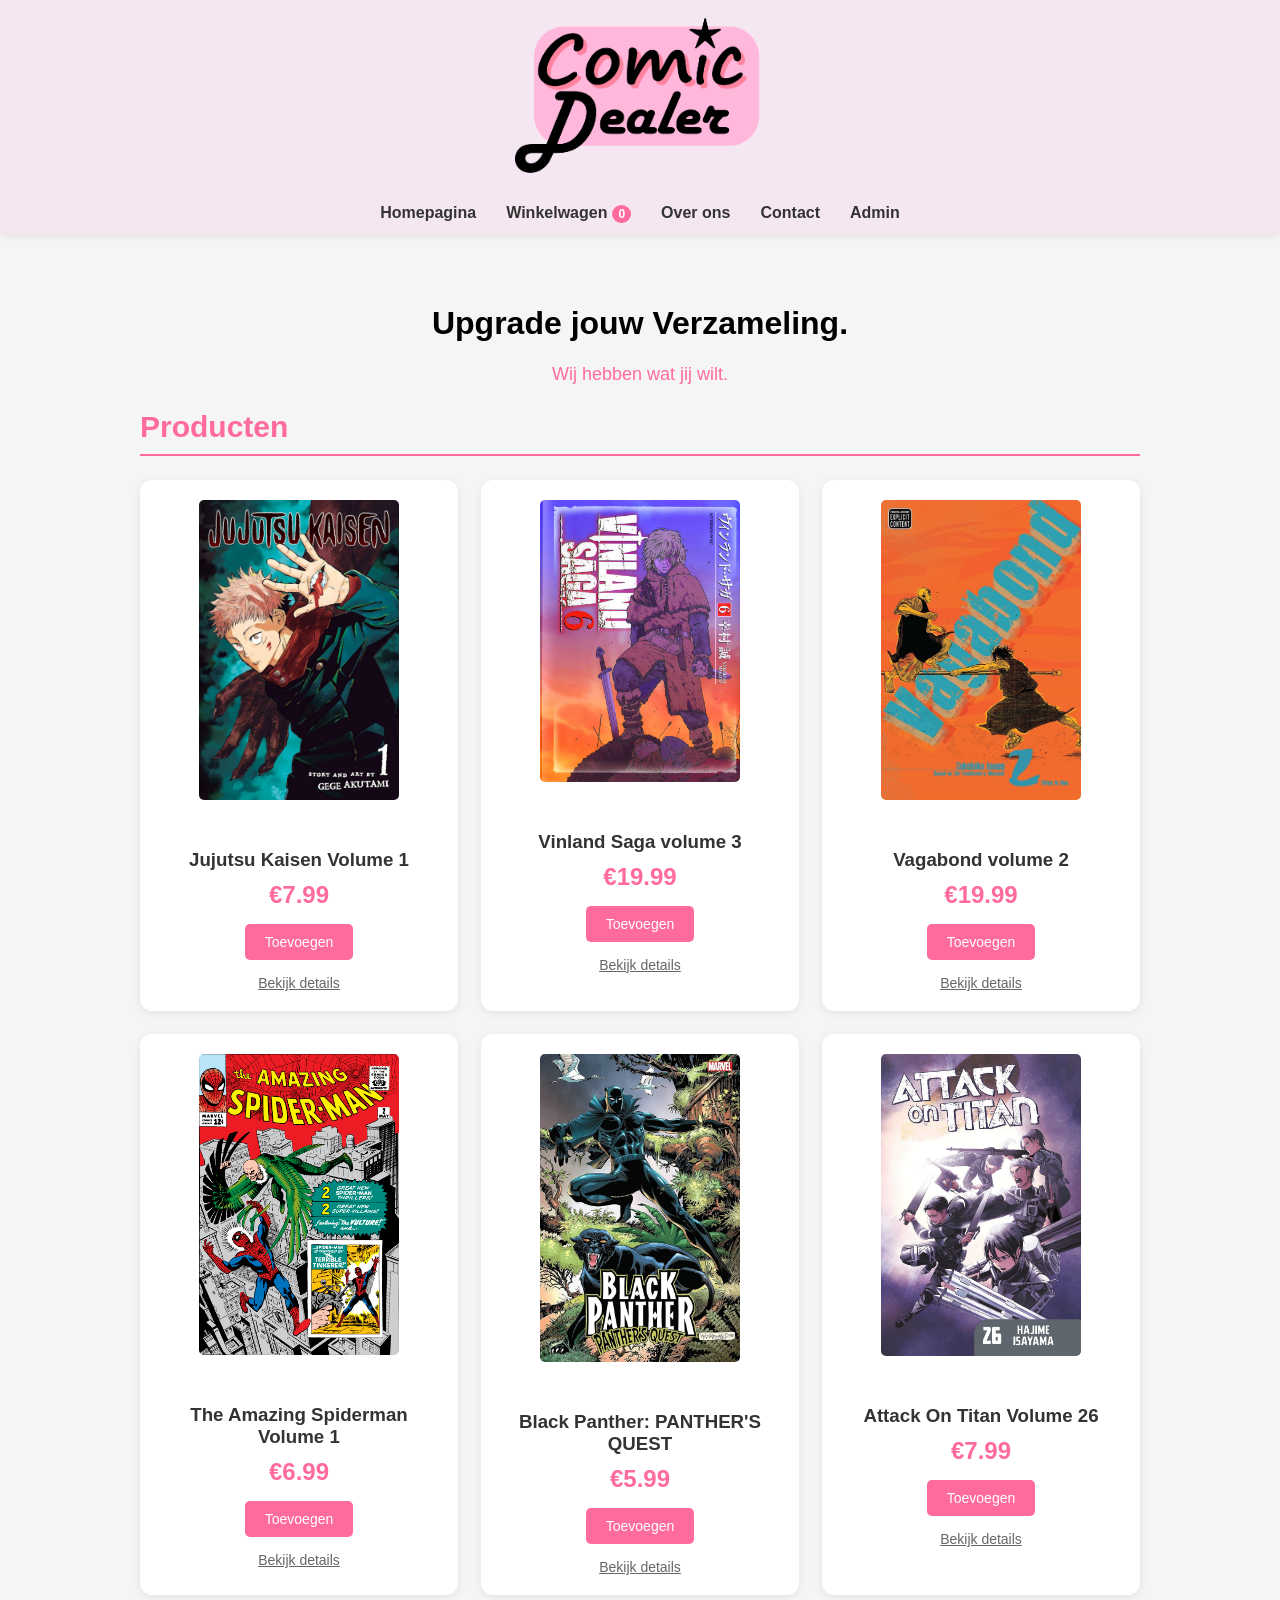
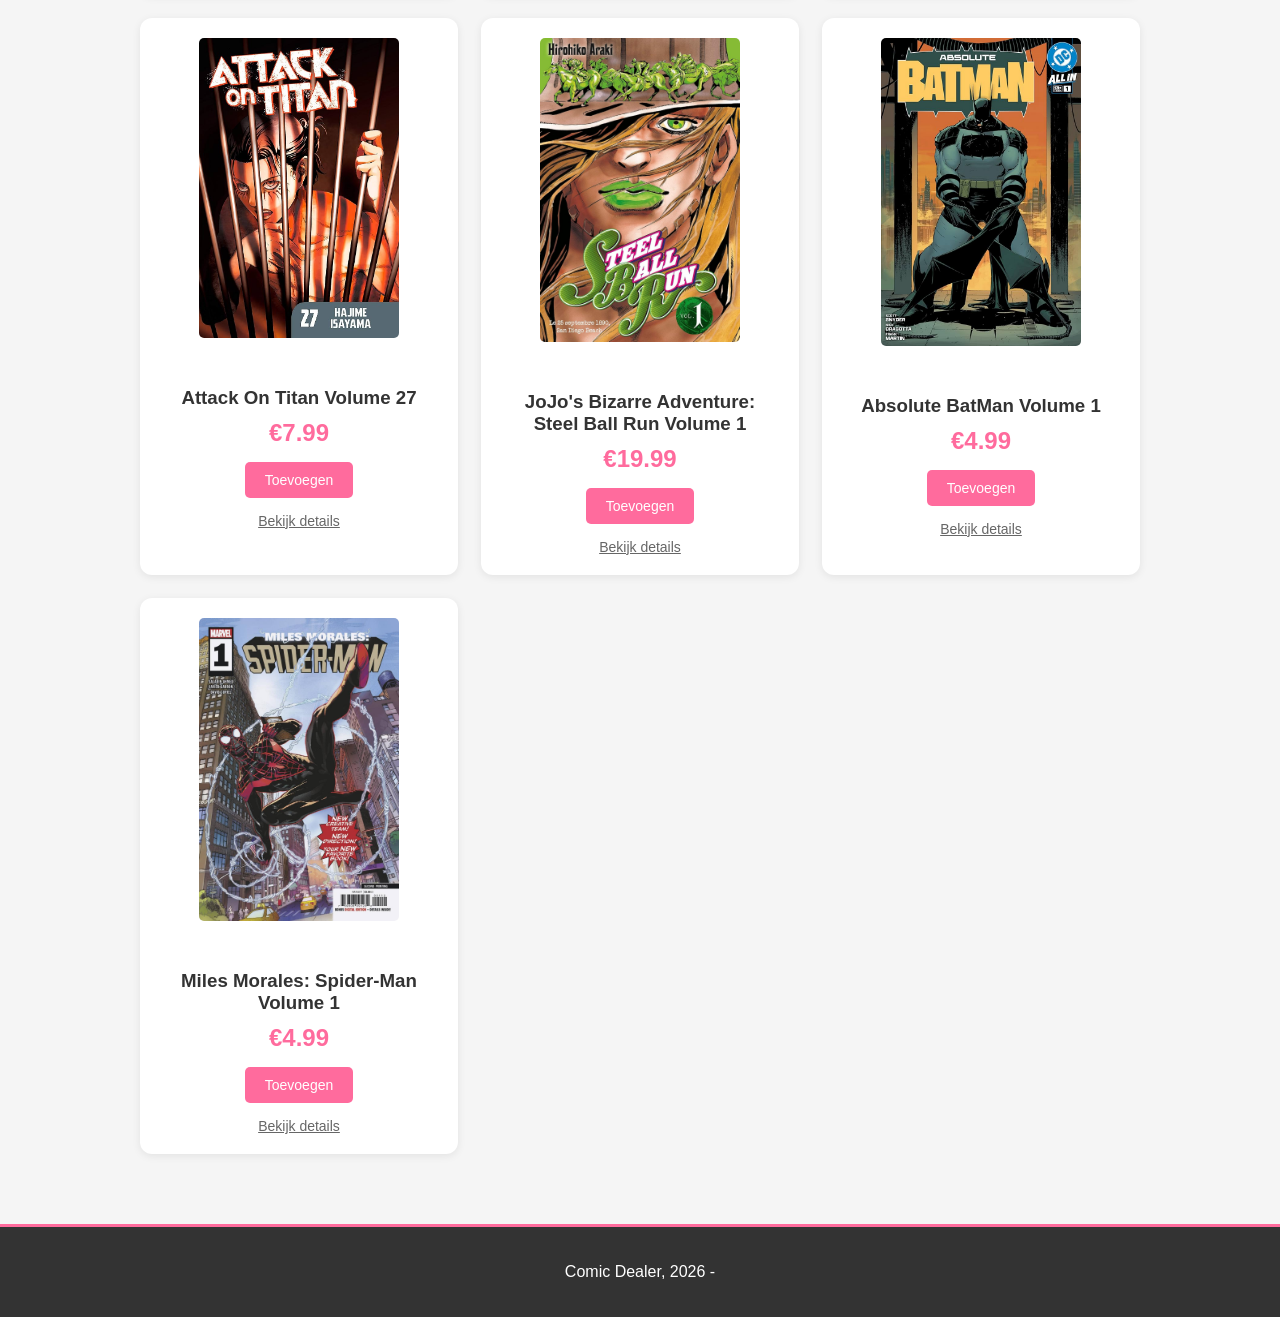
<file: index.html>
<!doctype html>
<html lang="en">
  <head>
    <meta charset="UTF-8" />
    <meta name="viewport" content="width=device-width, initial-scale=1.0" />
    <title>Comic Dealer - Homepagina</title>
    <link rel="stylesheet" href="style.css" />
  </head>
  <body>
    <div id="header">
      <img src="img/logo.png" alt="Comic Dealer Logo" class="logo" />

      <nav>
        <a href="index.html">Homepagina</a>
        <a href="cart.html">Winkelwagen<span class="aantal">0</span></a>
        <a href="over-ons.html">Over ons</a>
        <a href="contact.html">Contact</a>
        <a href="admin.html">Admin</a>
      </nav>
    </div>

    <main>
      <h1>Upgrade jouw Verzameling.</h1>
      <p class="slogan">Wij hebben wat jij wilt.</p>
      <h2>Producten</h2>
      <div id="boeken"></div>
    </main>

    <footer>
      <p>Comic Dealer, 2026 -</p>
    </footer>

    <script src="script.js"></script>
  </body>
</html>
</file>
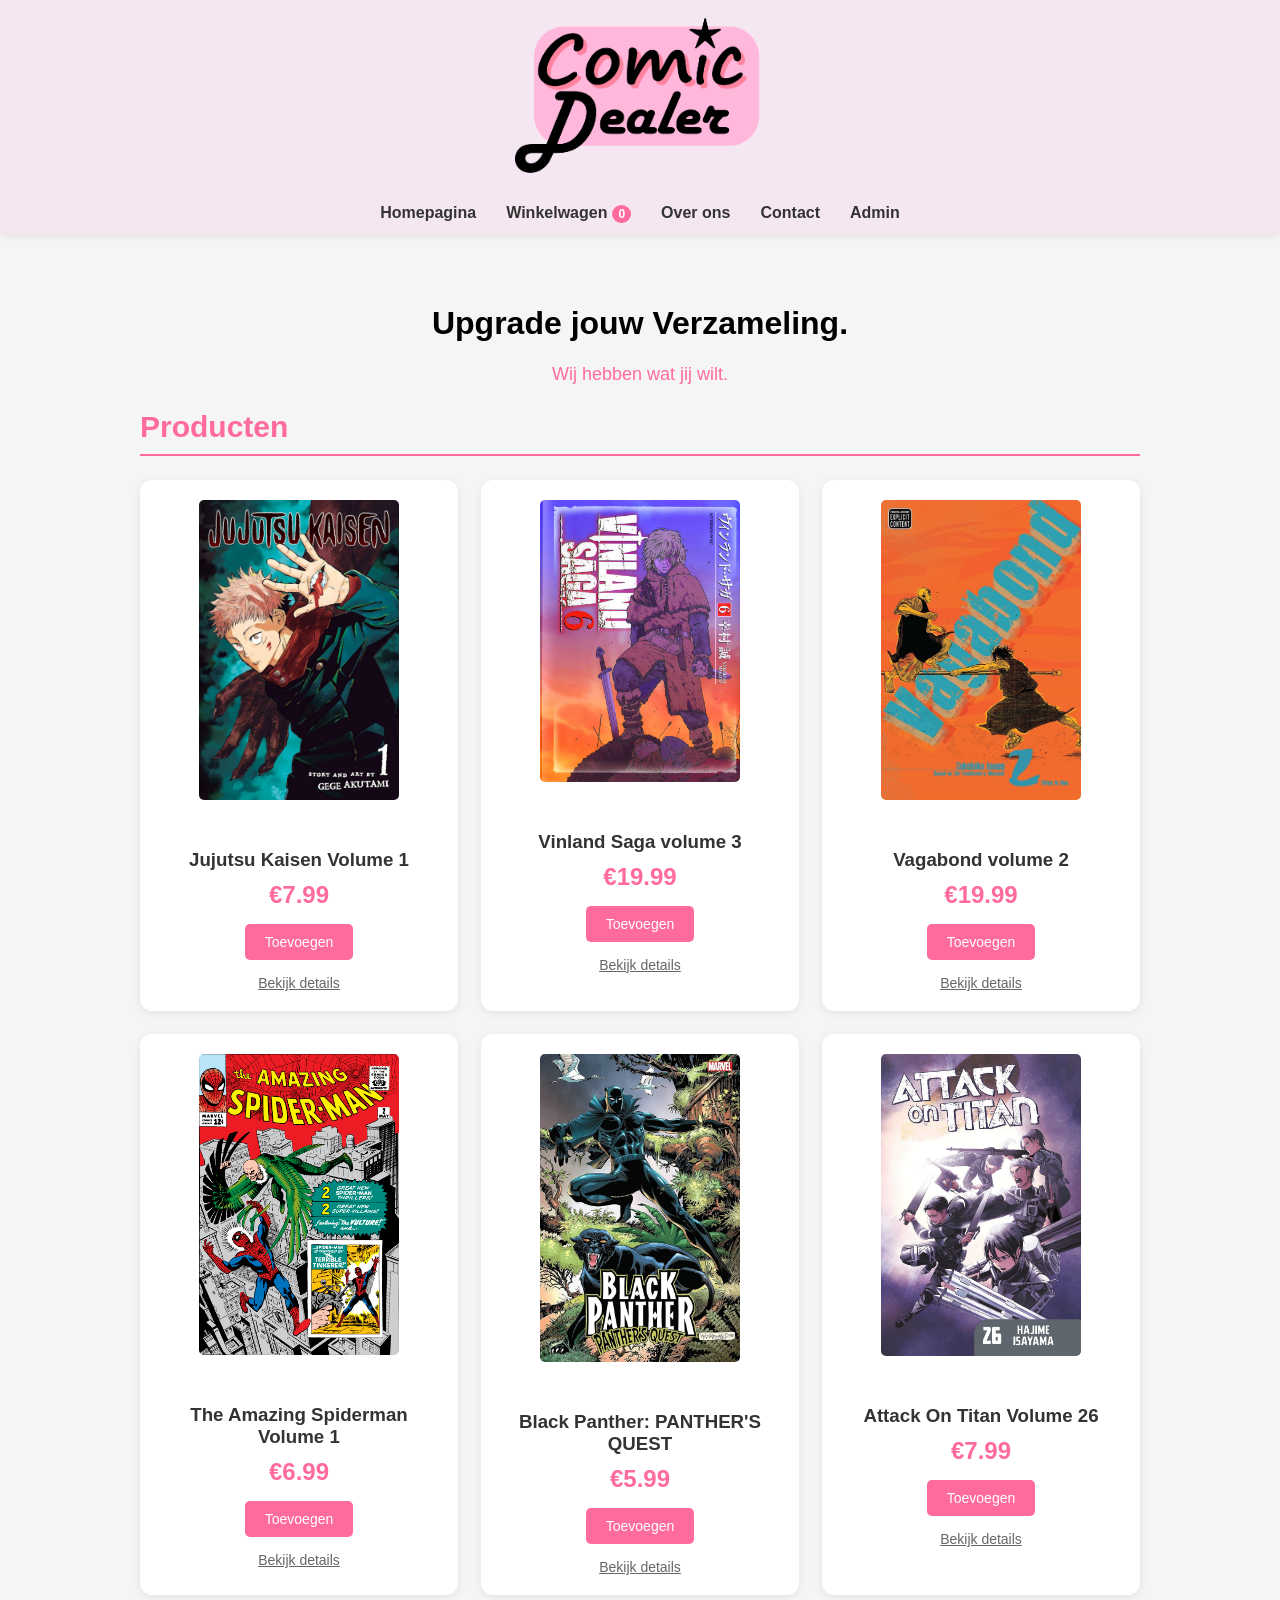
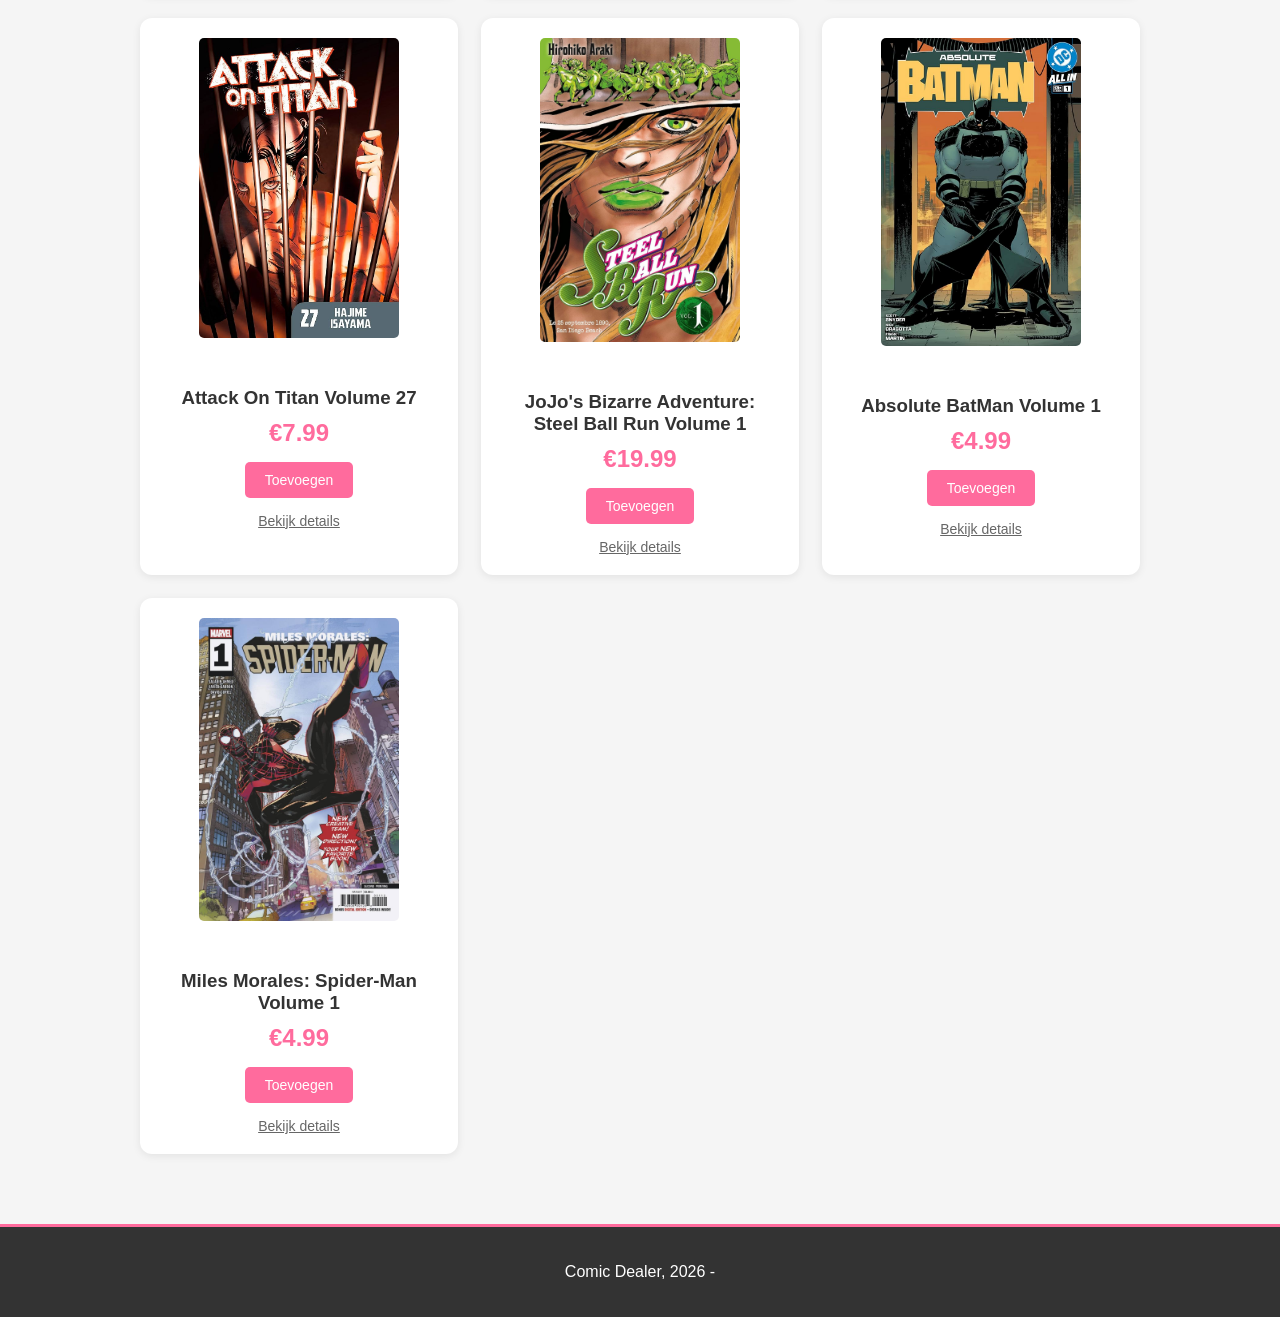
<file: admin.html>
<!doctype html>
<html lang="en">
  <head>
    <meta charset="UTF-8" />
    <meta name="viewport" content="width=device-width, initial-scale=1.0" />
    <title>Admin Paneel</title>
    <link rel="stylesheet" href="style.css" />
  </head>
  <body>
    <div id="header">
      <img
        src="img/logo.png"
        alt="Comic Dealer Logo"
        width="200"
        class="logo"
      />

      <nav>
        <a href="index.html">Homepagina</a>
        <a href="cart.html">Winkelwagen<span class="aantal">0</span></a>
        <a href="over-ons.html">Over ons</a>
        <a href="contact.html">Contact</a>
        <a href="admin.html">Admin</a>
      </nav>
    </div>

    <main>
      <h1>Welkom Admin!</h1>

      <div class="admin-section">
        <h2>Producten</h2>

        <h3>Nieuw Product Toevoegen</h3>
        <input type="text" id="nieuwe-titel" placeholder="Product titel" />
        <input
          type="number"
          id="nieuwe-prijs"
          placeholder="Prijs"
          step="0.01"
        />
        <button onclick="addProduct()">Product Toevoegen</button>

        <h3>Alle Producten</h3>
        <div id="admin-producten"></div>

        <button onclick="resetProducts()" class="reset">Reset Producten</button>
      </div>

      <div class="admin-section">
        <h2>Bestellingen</h2>
        <div id="admin-bestellingen"></div>
      </div>
    </main>

    <footer>
      <p>Comic Dealer, 2026 -</p>
    </footer>

    <script>
      let wachtwoord = prompt("Admin wachtwoord:");
      if (wachtwoord !== "admin") {
        alert("Wachtwoord klopt niet");
        window.location.href = "index.html";
      }
    </script>
    <script src="script.js"></script>
  </body>
</html>
</file>
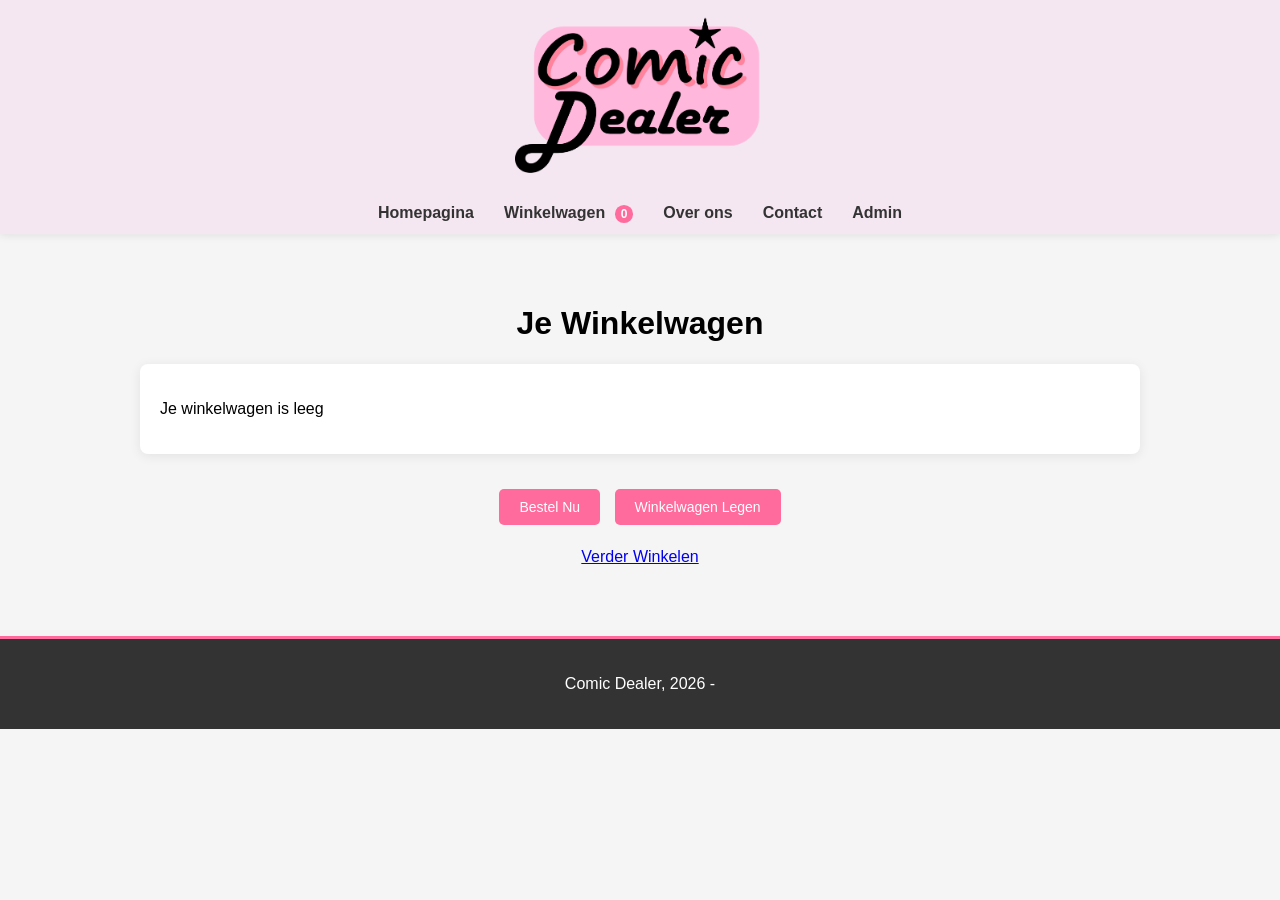
<file: cart.html>
<!doctype html>
<html lang="en">
  <head>
    <meta charset="UTF-8" />
    <meta name="viewport" content="width=device-width, initial-scale=1.0" />
    <title>Winkelwagen</title>
    <link rel="stylesheet" href="style.css" />
  </head>
  <body>
    <div id="header">
      <img
        src="img/logo.png"
        alt="Comic Dealer Logo"
        width="200"
        class="logo"
      />

      <nav>
        <a href="index.html">Homepagina</a>
        <a href="cart.html">Winkelwagen <span class="aantal">0</span></a>
        <a href="over-ons.html">Over ons</a>
        <a href="contact.html">Contact</a>
        <a href="admin.html">Admin</a>
      </nav>
    </div>

    <main>
      <h1>Je Winkelwagen</h1>
      <div id="wagen-items"></div>
      <div class="wagen-acties">
        <button onclick="placeOrder()">Bestel Nu</button>
        <button onclick="clearCart()">Winkelwagen Legen</button>
        <br /><br />
        <a href="index.html">Verder Winkelen</a>
      </div>
    </main>

    <footer>
      <p>Comic Dealer, 2026 -</p>
    </footer>

    <script src="script.js"></script>
  </body>
</html>
</file>
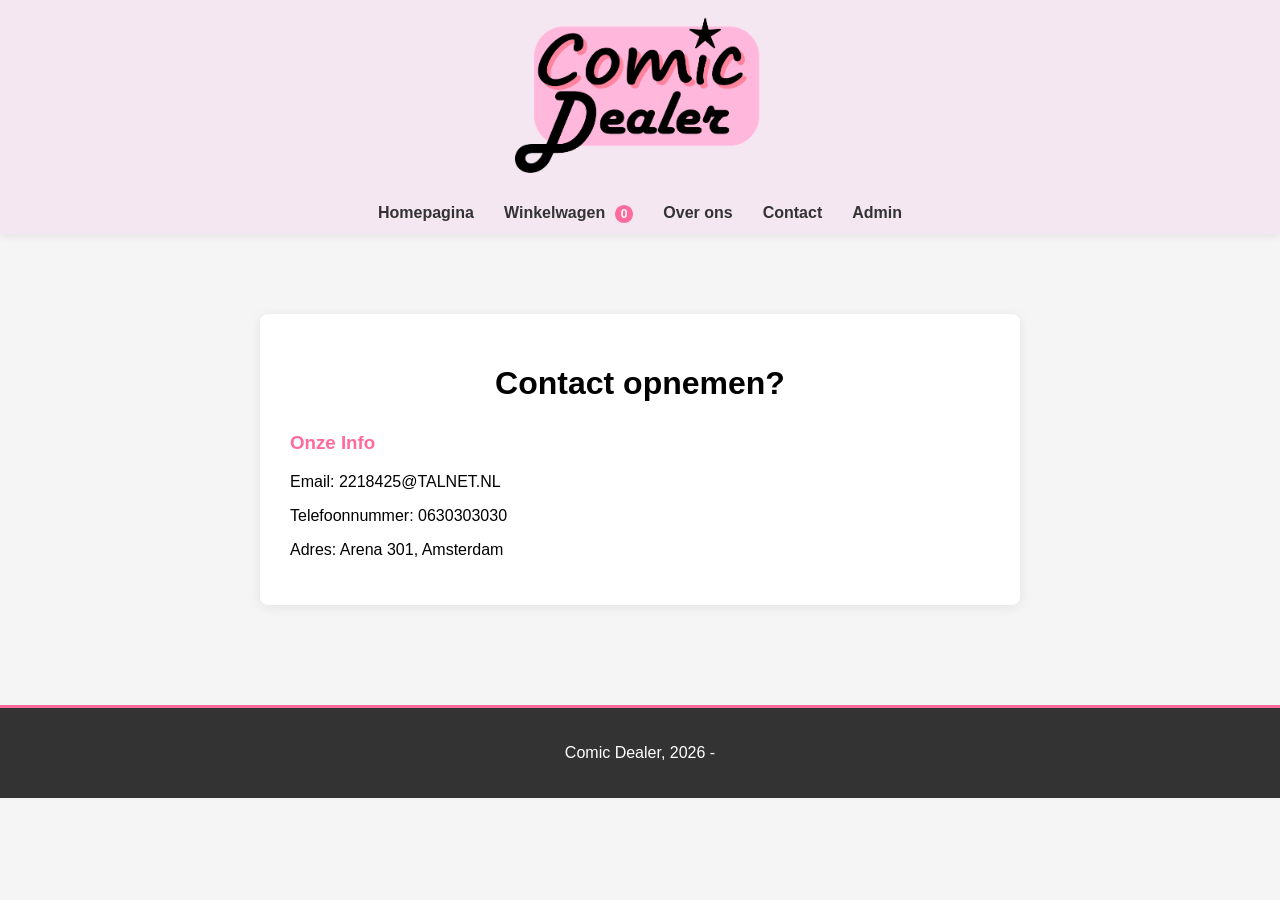
<file: contact.html>
<!doctype html>
<html lang="en">
  <head>
    <meta charset="UTF-8" />
    <meta name="viewport" content="width=device-width, initial-scale=1.0" />
    <title>Contact</title>
    <link rel="stylesheet" href="style.css" />
  </head>
  <body>
    <div id="header">
      <img
        src="img/logo.png"
        alt="Comic Dealer Logo"
        width="200"
        class="logo"
      />

      <nav>
        <a href="index.html">Homepagina</a>
        <a href="cart.html">Winkelwagen <span class="aantal">0</span></a>
        <a href="over-ons.html">Over ons</a>
        <a href="contact.html">Contact</a>
        <a href="admin.html">Admin</a>
      </nav>
    </div>

    <main>
      <div class="contact-div">
        <h1>Contact opnemen?</h1>

        <div class="contactinformatie">
          <h3>Onze Info</h3>
          <p>Email: 2218425@TALNET.NL</p>
          <p>Telefoonnummer: 0630303030</p>
          <p>Adres: Arena 301, Amsterdam</p>
        </div>
      </div>
    </main>

    <footer>
      <p>Comic Dealer, 2026 -</p>
    </footer>

    <script src="script.js"></script>
  </body>
</html>
</file>
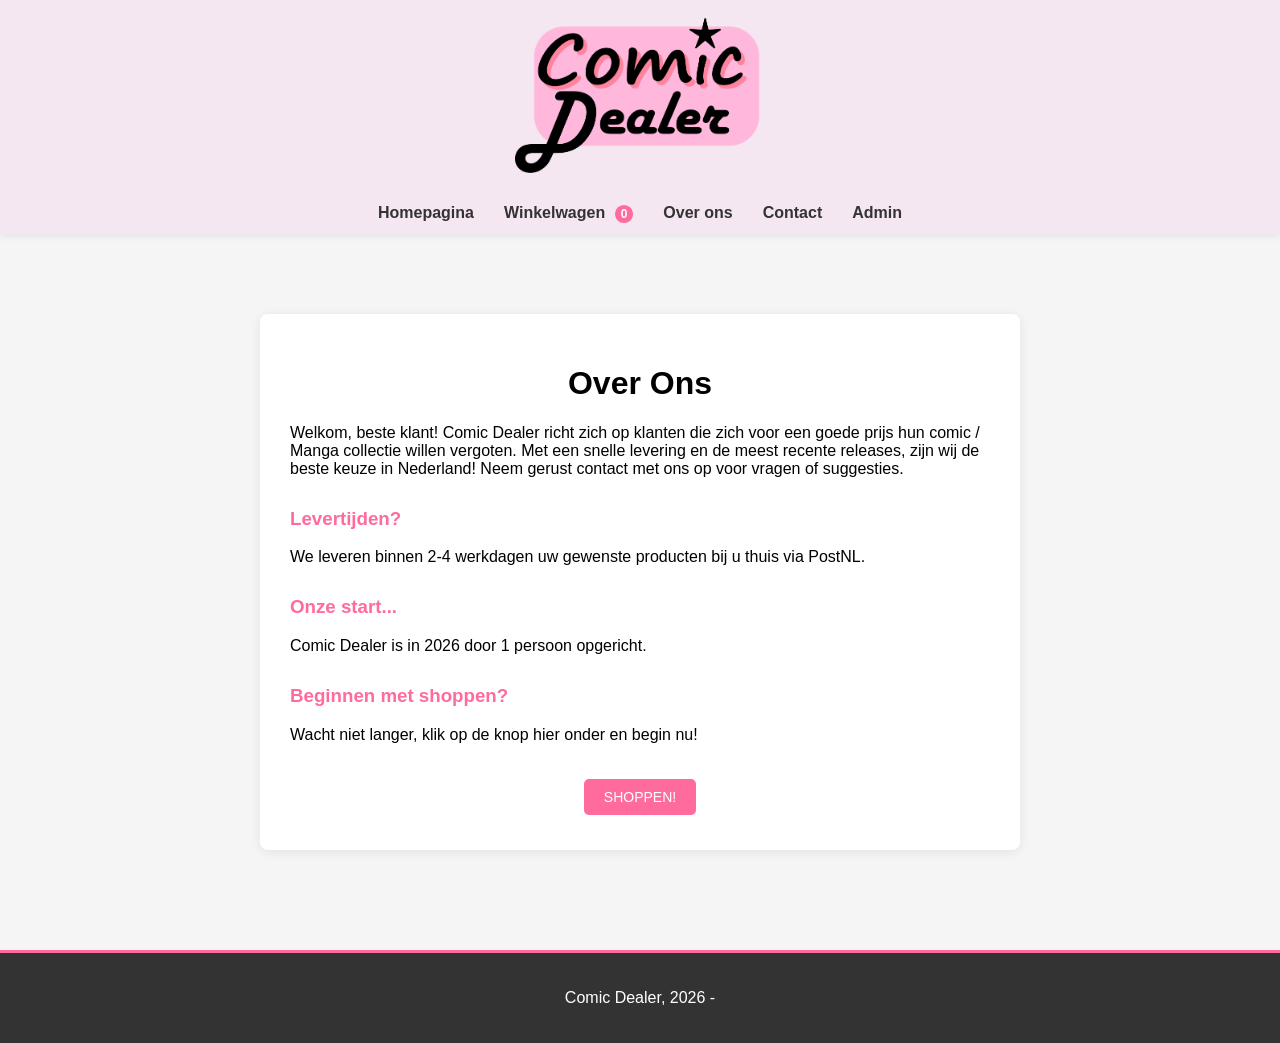
<file: over-ons.html>
<!doctype html>
<html lang="en">
  <head>
    <meta charset="UTF-8" />
    <meta name="viewport" content="width=device-width, initial-scale=1.0" />
    <title>Over Ons</title>
    <link rel="stylesheet" href="style.css" />
  </head>
  <body>
    <div id="header">
      <img
        src="img/logo.png"
        alt="Comic Dealer Logo"
        class="logo"
      />

      <nav>
        <a href="index.html">Homepagina</a>
        <a href="cart.html">Winkelwagen <span class="aantal">0</span></a>
        <a href="over-ons.html">Over ons</a>
        <a href="contact.html">Contact</a>
        <a href="admin.html">Admin</a>
      </nav>
    </div>

    <main>
      <div class="over-ons-container">
        <h1>Over Ons</h1>

        <p>
          Welkom, beste klant! Comic Dealer richt zich op klanten die zich voor
          een goede prijs hun comic / Manga collectie willen vergoten. Met een
          snelle levering en de meest recente releases, zijn wij de beste keuze
          in Nederland! Neem gerust contact met ons op voor vragen of
          suggesties.
        </p>

        <h3>Levertijden?</h3>
        <p>
          We leveren binnen 2-4 werkdagen uw gewenste producten bij u thuis via
          PostNL.
        </p>

        <h3>Onze start...</h3>
        <p>Comic Dealer is in 2026 door 1 persoon opgericht.</p>

        <h3>Beginnen met shoppen?</h3>
        <p>Wacht niet langer, klik op de knop hier onder en begin nu!</p>

        <div class="shoppen">
          <a href="index.html"><button>SHOPPEN!</button></a>
        </div>
      </div>
    </main>

    <footer>
      <p>Comic Dealer, 2026 -</p>
    </footer>

    <script src="script.js"></script>
  </body>
</html>
</file>
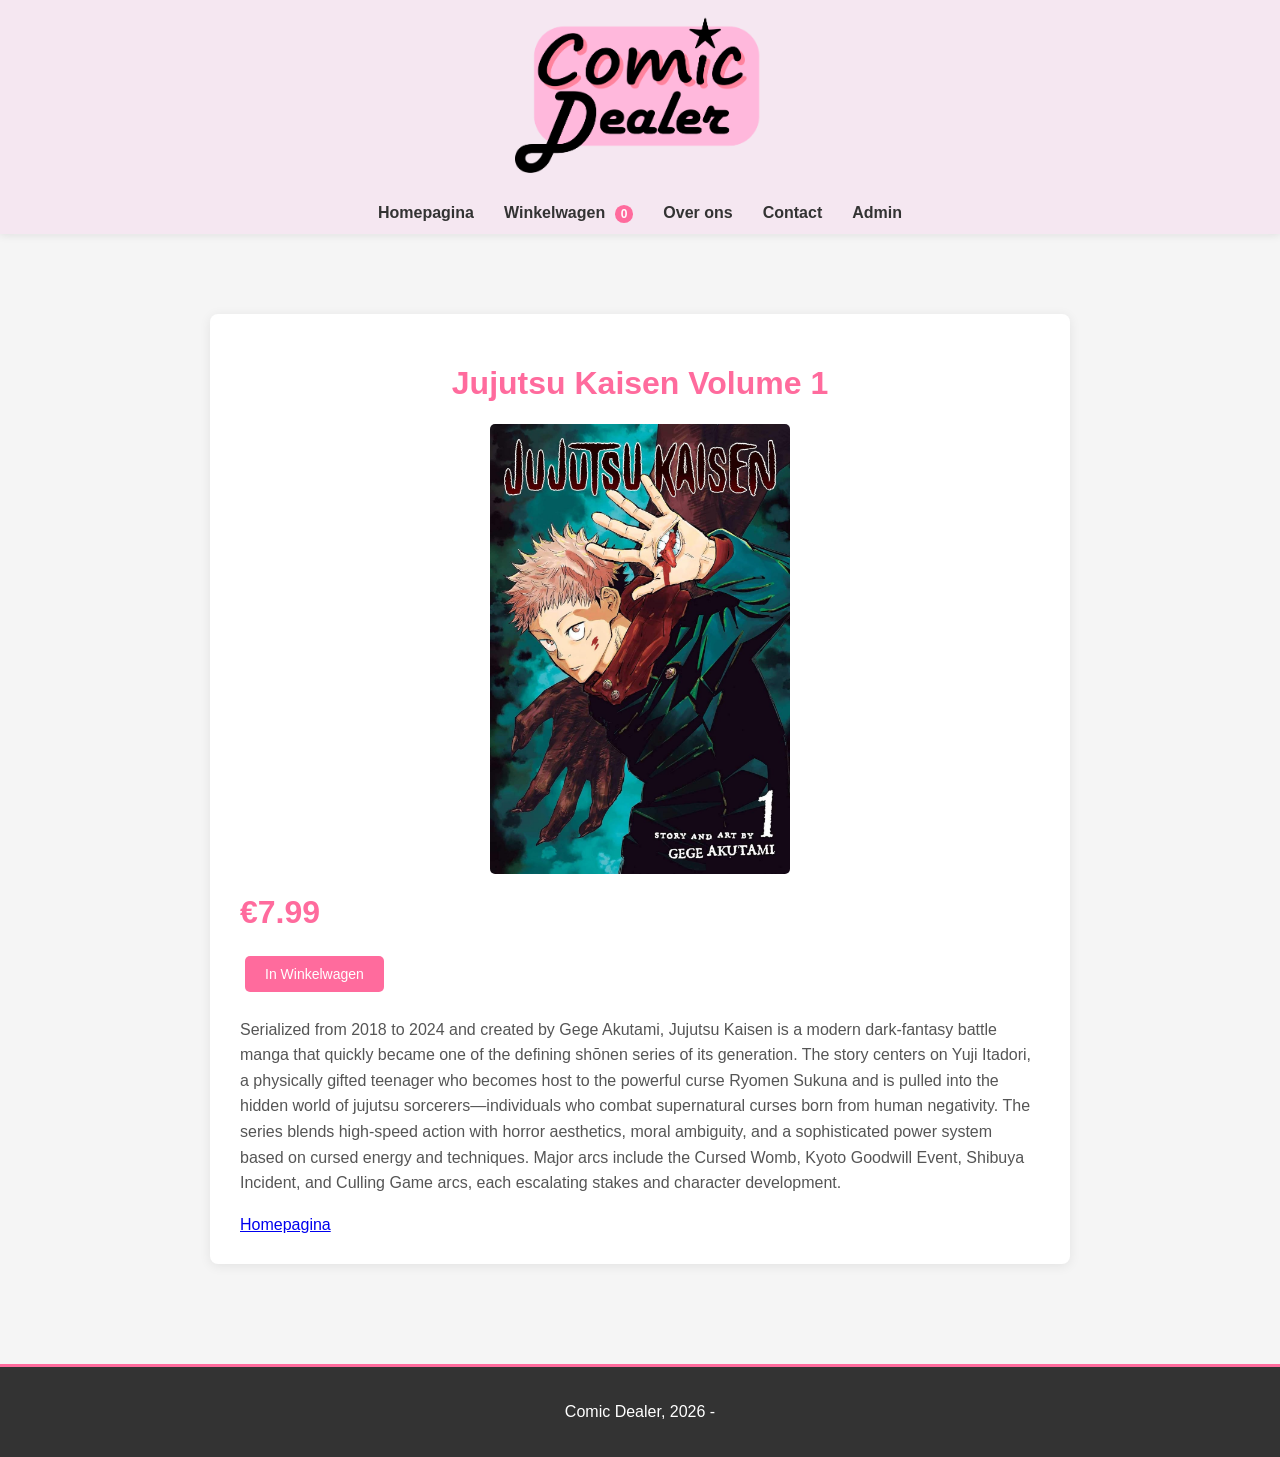
<file: product-1.html>
<!doctype html>
<html lang="en">
  <head>
    <meta charset="UTF-8" />
    <meta name="viewport" content="width=device-width, initial-scale=1.0" />
    <title>Jujutsu Kaisen Volume 1</title>
    <link rel="stylesheet" href="style.css" />
  </head>
  <body>
    <div id="header">
      <img
        src="img/logo.png"
        alt="Comic Dealer Logo"
        width="200"
        class="logo"
      />

      <nav>
        <a href="index.html">Homepagina</a>
        <a href="cart.html">Winkelwagen <span class="aantal">0</span></a>
        <a href="over-ons.html">Over ons</a>
        <a href="contact.html">Contact</a>
        <a href="admin.html">Admin</a>
      </nav>
    </div>

    <main>
      <div class="product-detail">
        <h1>Jujutsu Kaisen Volume 1</h1>

        <img src="img/boeken/book1.jpg" alt="Jujutsu Kaisen Volume 1" />
        <p class="prijs">€7.99</p>

        <button onclick="addToCart(1)">In Winkelwagen</button>
        <div class="Beschrijving">
          <p>
            Serialized from 2018 to 2024 and created by Gege Akutami, Jujutsu
            Kaisen is a modern dark-fantasy battle manga that quickly became one
            of the defining shōnen series of its generation. The story centers
            on Yuji Itadori, a physically gifted teenager who becomes host to
            the powerful curse Ryomen Sukuna and is pulled into the hidden world
            of jujutsu sorcerers—individuals who combat supernatural curses born
            from human negativity. The series blends high-speed action with
            horror aesthetics, moral ambiguity, and a sophisticated power system
            based on cursed energy and techniques. Major arcs include the Cursed
            Womb, Kyoto Goodwill Event, Shibuya Incident, and Culling Game arcs,
            each escalating stakes and character development.
          </p>
        </div>
        <a href="index.html">Homepagina</a>
      </div>
    </main>

    <footer>
      <p>Comic Dealer, 2026 -</p>
    </footer>

    <script src="script.js"></script>
  </body>
</html>
</file>
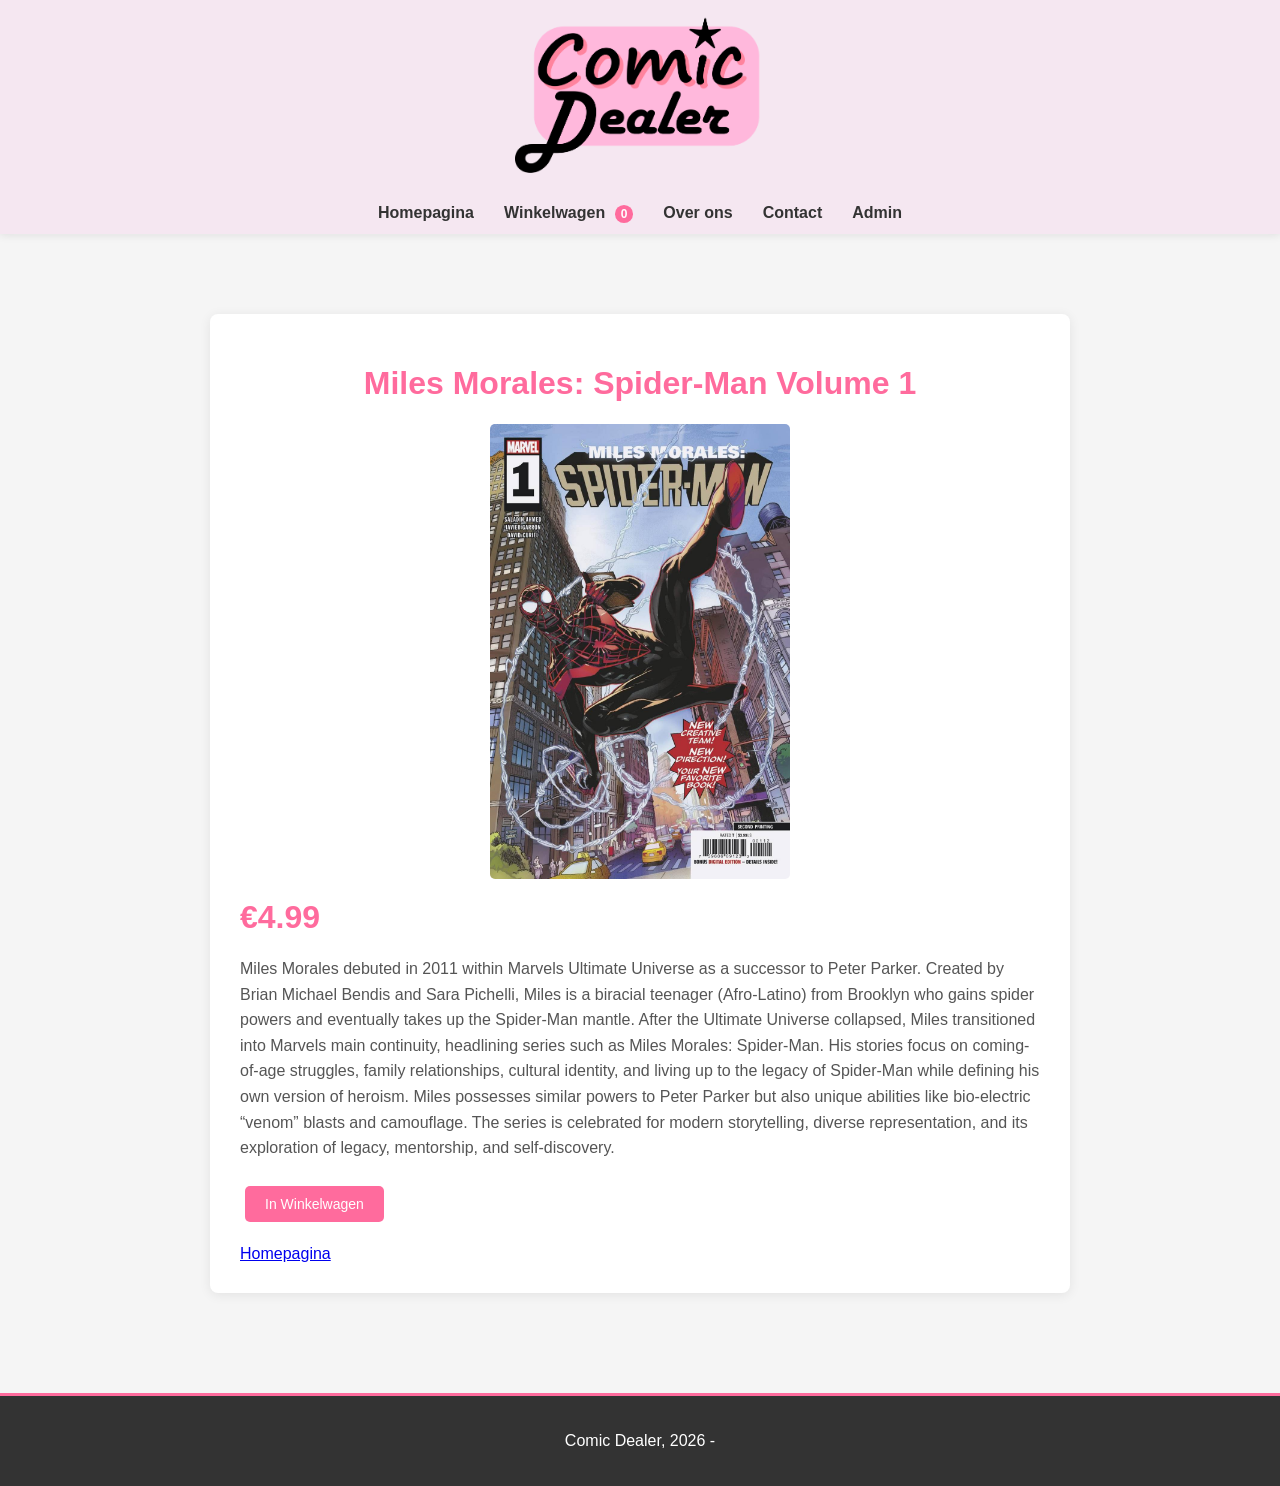
<file: product-10.html>
<!doctype html>
<html lang="en">
  <head>
    <meta charset="UTF-8" />
    <meta name="viewport" content="width=device-width, initial-scale=1.0" />
    <title>Miles Morales: Spider-Man Volume 1</title>
    <link rel="stylesheet" href="style.css" />
  </head>
  <body>
    <div id="header">
      <img
        src="img/logo.png"
        alt="Comic Dealer Logo"
        width="200"
        class="logo"
      />
      <nav>
        <a href="index.html">Homepagina</a>
        <a href="cart.html">Winkelwagen <span class="aantal">0</span></a>
        <a href="over-ons.html">Over ons</a>
        <a href="contact.html">Contact</a>
        <a href="admin.html">Admin</a>
      </nav>
    </div>
    <main>
      <div class="product-detail">
        <h1>Miles Morales: Spider-Man Volume 1</h1>
        <img
          src="img/boeken/book10.jpg"
          alt="Miles Morales: Spider-Man Volume 1"
        />
        <p class="prijs">€4.99</p>
        <div class="Beschrijving">
          <p>
            Miles Morales debuted in 2011 within Marvels Ultimate Universe as a
            successor to Peter Parker. Created by Brian Michael Bendis and Sara
            Pichelli, Miles is a biracial teenager (Afro-Latino) from Brooklyn
            who gains spider powers and eventually takes up the Spider-Man
            mantle. After the Ultimate Universe collapsed, Miles transitioned
            into Marvels main continuity, headlining series such as Miles
            Morales: Spider-Man. His stories focus on coming-of-age struggles,
            family relationships, cultural identity, and living up to the legacy
            of Spider-Man while defining his own version of heroism. Miles
            possesses similar powers to Peter Parker but also unique abilities
            like bio-electric “venom” blasts and camouflage. The series is
            celebrated for modern storytelling, diverse representation, and its
            exploration of legacy, mentorship, and self-discovery.
          </p>
        </div>
        <button onclick="addToCart(10)">In Winkelwagen</button>
        <br /><br />
        <a href="index.html">Homepagina</a>
      </div>
    </main>
    <footer>
      <p>Comic Dealer, 2026 -</p>
    </footer>
    <script src="script.js"></script>
  </body>
</html>
</file>
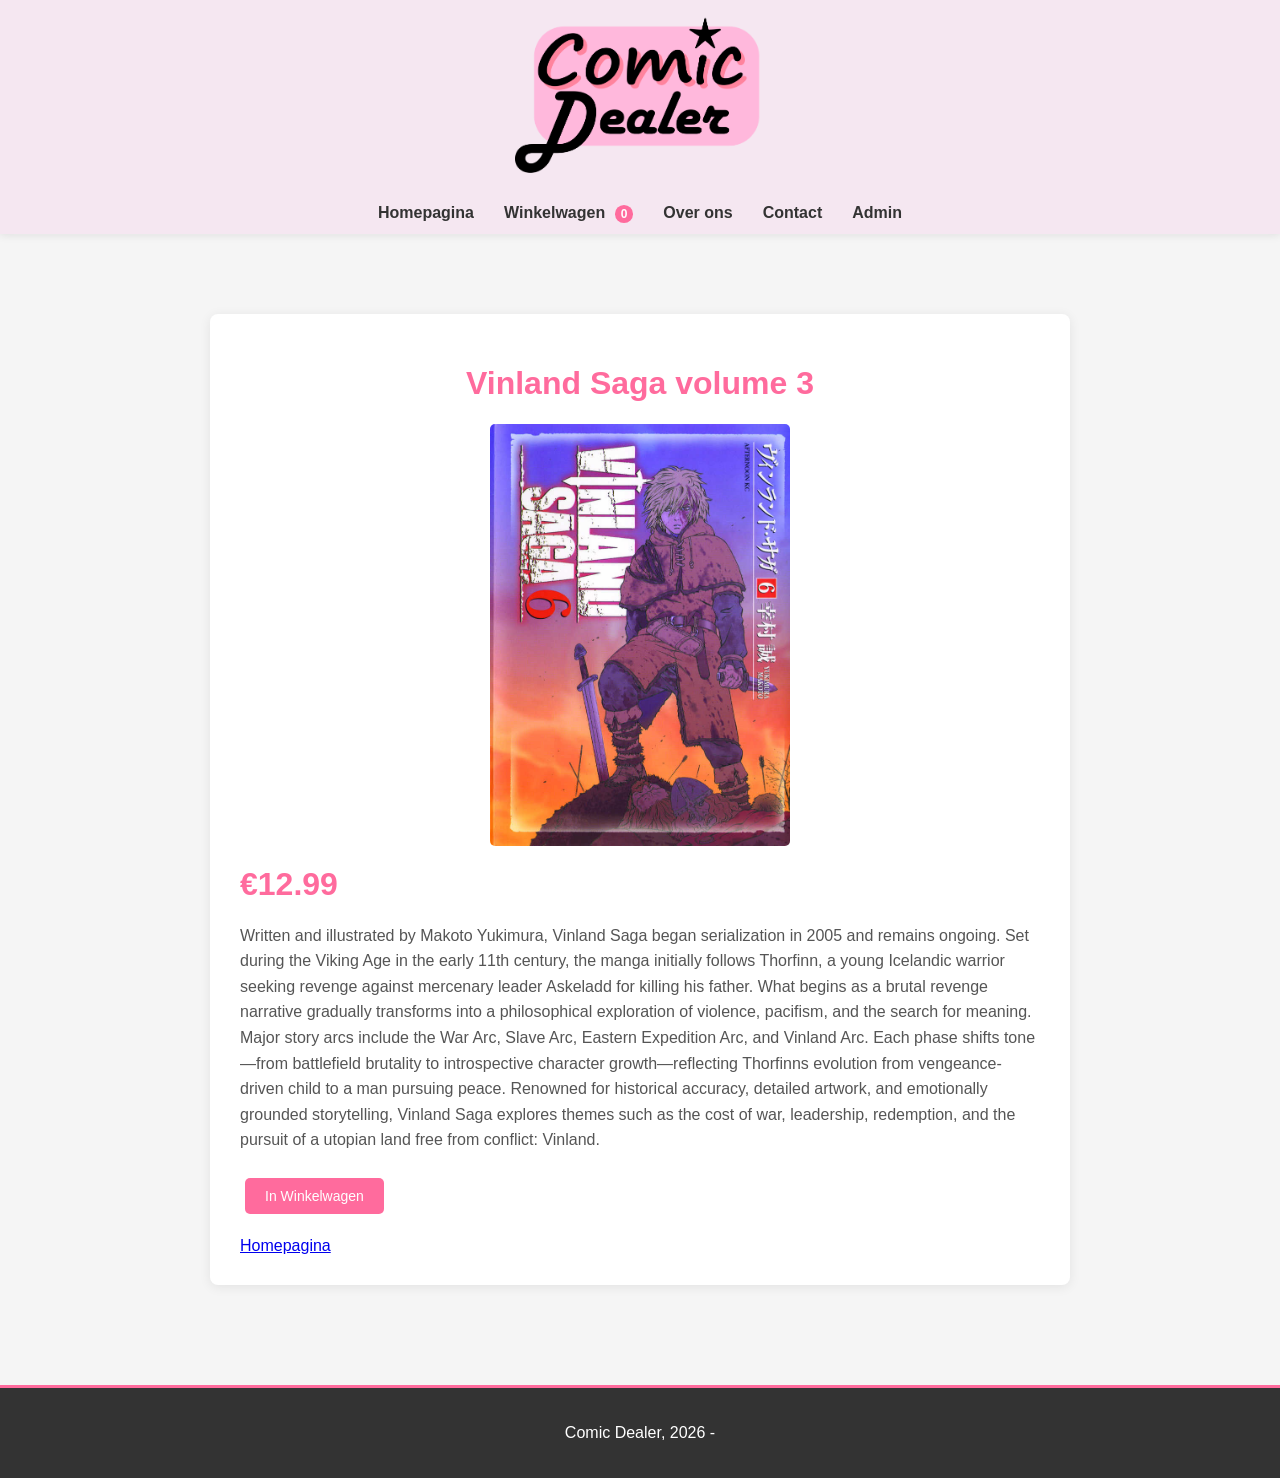
<file: product-2.html>
<!doctype html>
<html lang="en">
  <head>
    <meta charset="UTF-8" />
    <meta name="viewport" content="width=device-width, initial-scale=1.0" />
    <title>Jujutsu Kaisen Volume 2</title>
    <link rel="stylesheet" href="style.css" />
  </head>
  <body>
    <div id="header">
      <img
        src="img/logo.png"
        alt="Comic Dealer Logo"
        width="200"
        class="logo"
      />

      <nav>
        <a href="index.html">Homepagina</a>
        <a href="cart.html">Winkelwagen <span class="aantal">0</span></a>
        <a href="over-ons.html">Over ons</a>
        <a href="contact.html">Contact</a>
        <a href="admin.html">Admin</a>
      </nav>
    </div>

    <main>
      <div class="product-detail">
        <h1>Vinland Saga volume 3</h1>
        <img src="img/boeken/book2.jpg" alt="Vinland Saga volume 3" />
        <p class="prijs">€12.99</p>

        <div class="Beschrijving">
          <p>
            Written and illustrated by Makoto Yukimura, Vinland Saga began
            serialization in 2005 and remains ongoing. Set during the Viking Age
            in the early 11th century, the manga initially follows Thorfinn, a
            young Icelandic warrior seeking revenge against mercenary leader
            Askeladd for killing his father. What begins as a brutal revenge
            narrative gradually transforms into a philosophical exploration of
            violence, pacifism, and the search for meaning. Major story arcs
            include the War Arc, Slave Arc, Eastern Expedition Arc, and Vinland
            Arc. Each phase shifts tone—from battlefield brutality to
            introspective character growth—reflecting Thorfinns evolution from
            vengeance-driven child to a man pursuing peace. Renowned for
            historical accuracy, detailed artwork, and emotionally grounded
            storytelling, Vinland Saga explores themes such as the cost of war,
            leadership, redemption, and the pursuit of a utopian land free from
            conflict: Vinland.
          </p>
        </div>

        <button onclick="addToCart(2)">In Winkelwagen</button>
        <br /><br />
        <a href="index.html">Homepagina</a>
      </div>
    </main>

    <footer>
      <p>Comic Dealer, 2026 -</p>
    </footer>

    <script src="script.js"></script>
  </body>
</html>
</file>
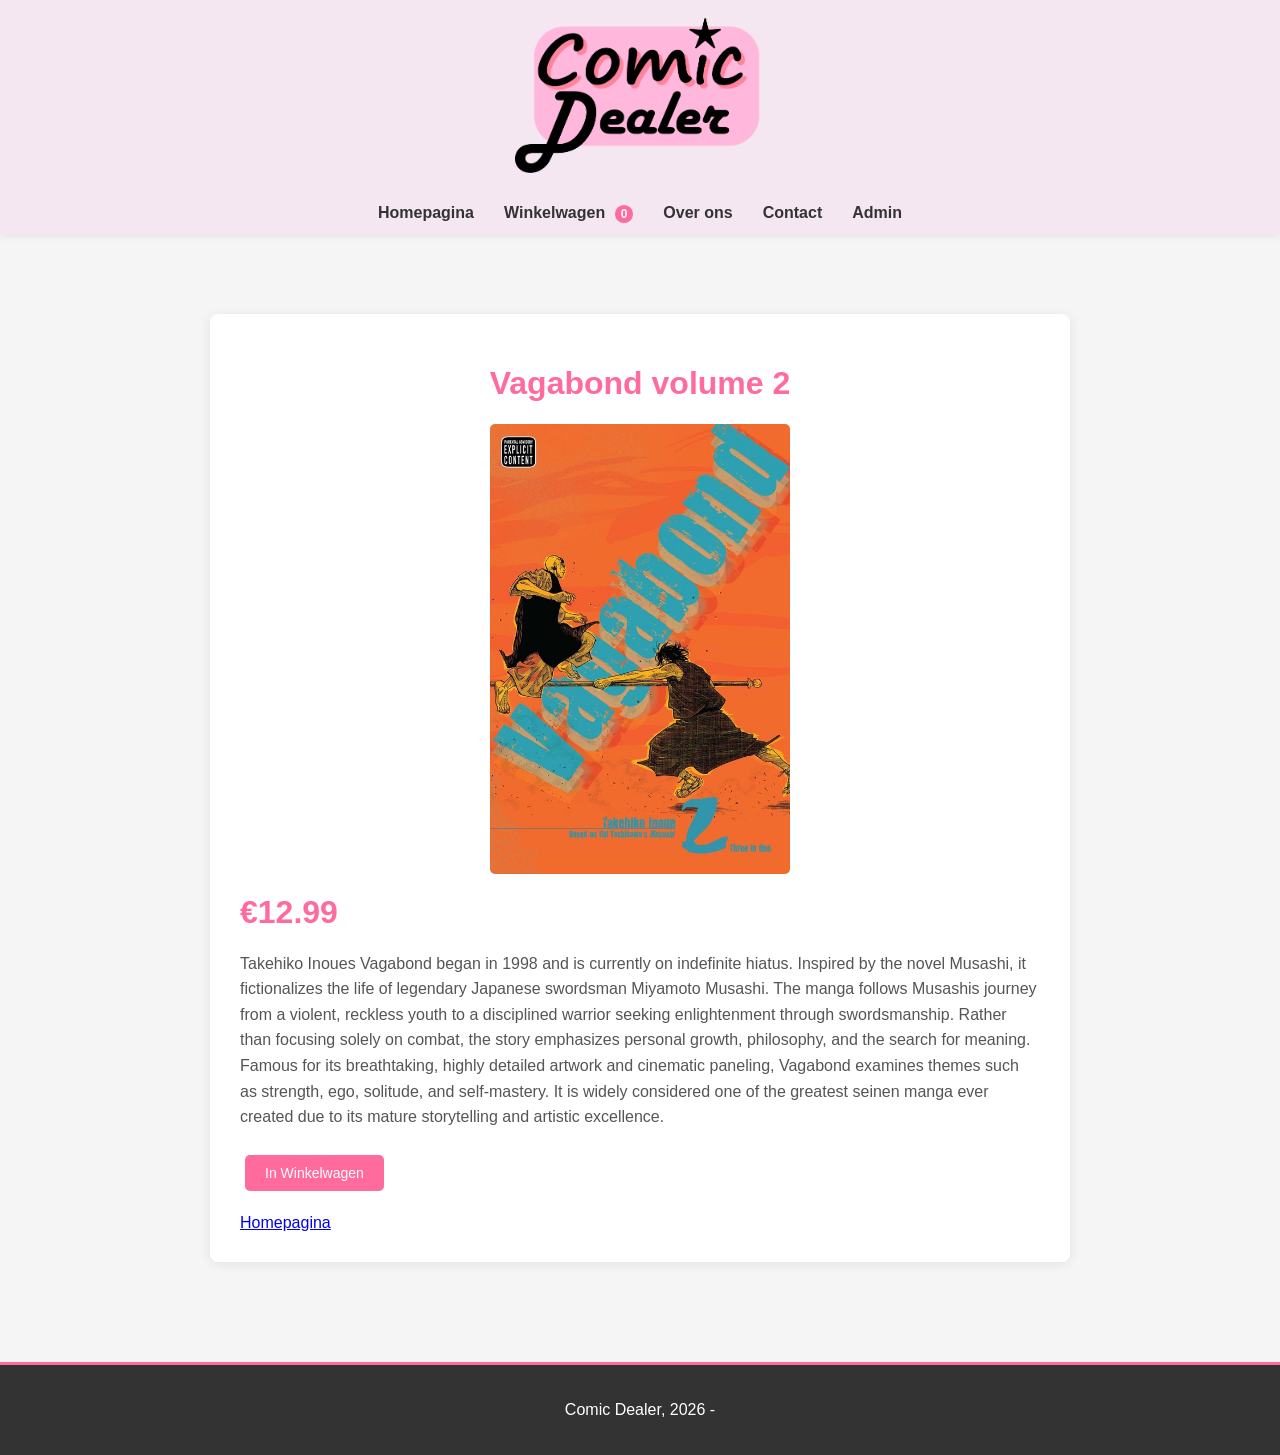
<file: product-3.html>
<!doctype html>
<html lang="en">
  <head>
    <meta charset="UTF-8" />
    <meta name="viewport" content="width=device-width, initial-scale=1.0" />
    <title>Jujutsu Kaisen Volume 3</title>
    <link rel="stylesheet" href="style.css" />
  </head>
  <body>
    <div id="header">
      <img
        src="img/logo.png"
        alt="Comic Dealer Logo"
        width="200"
        class="logo"
      />

      <nav>
        <a href="index.html">Homepagina</a>
        <a href="cart.html">Winkelwagen <span class="aantal">0</span></a>
        <a href="over-ons.html">Over ons</a>
        <a href="contact.html">Contact</a>
        <a href="admin.html">Admin</a>
      </nav>
    </div>

    <main>
      <div class="product-detail">
        <h1>Vagabond volume 2</h1>
        <img src="img/boeken/book3.jpg" alt="Vagabond volume 2" />
        <p class="prijs">€12.99</p>

        <div class="Beschrijving">
          <p>
            Takehiko Inoues Vagabond began in 1998 and is currently on
            indefinite hiatus. Inspired by the novel Musashi, it fictionalizes
            the life of legendary Japanese swordsman Miyamoto Musashi. The manga
            follows Musashis journey from a violent, reckless youth to a
            disciplined warrior seeking enlightenment through swordsmanship.
            Rather than focusing solely on combat, the story emphasizes personal
            growth, philosophy, and the search for meaning. Famous for its
            breathtaking, highly detailed artwork and cinematic paneling,
            Vagabond examines themes such as strength, ego, solitude, and
            self-mastery. It is widely considered one of the greatest seinen
            manga ever created due to its mature storytelling and artistic
            excellence.
          </p>
        </div>

        <button onclick="addToCart(3)">In Winkelwagen</button>
        <br /><br />
        <a href="index.html">Homepagina</a>
      </div>
    </main>

    <footer>
      <p>Comic Dealer, 2026 -</p>
    </footer>

    <script src="script.js"></script>
  </body>
</html>
</file>
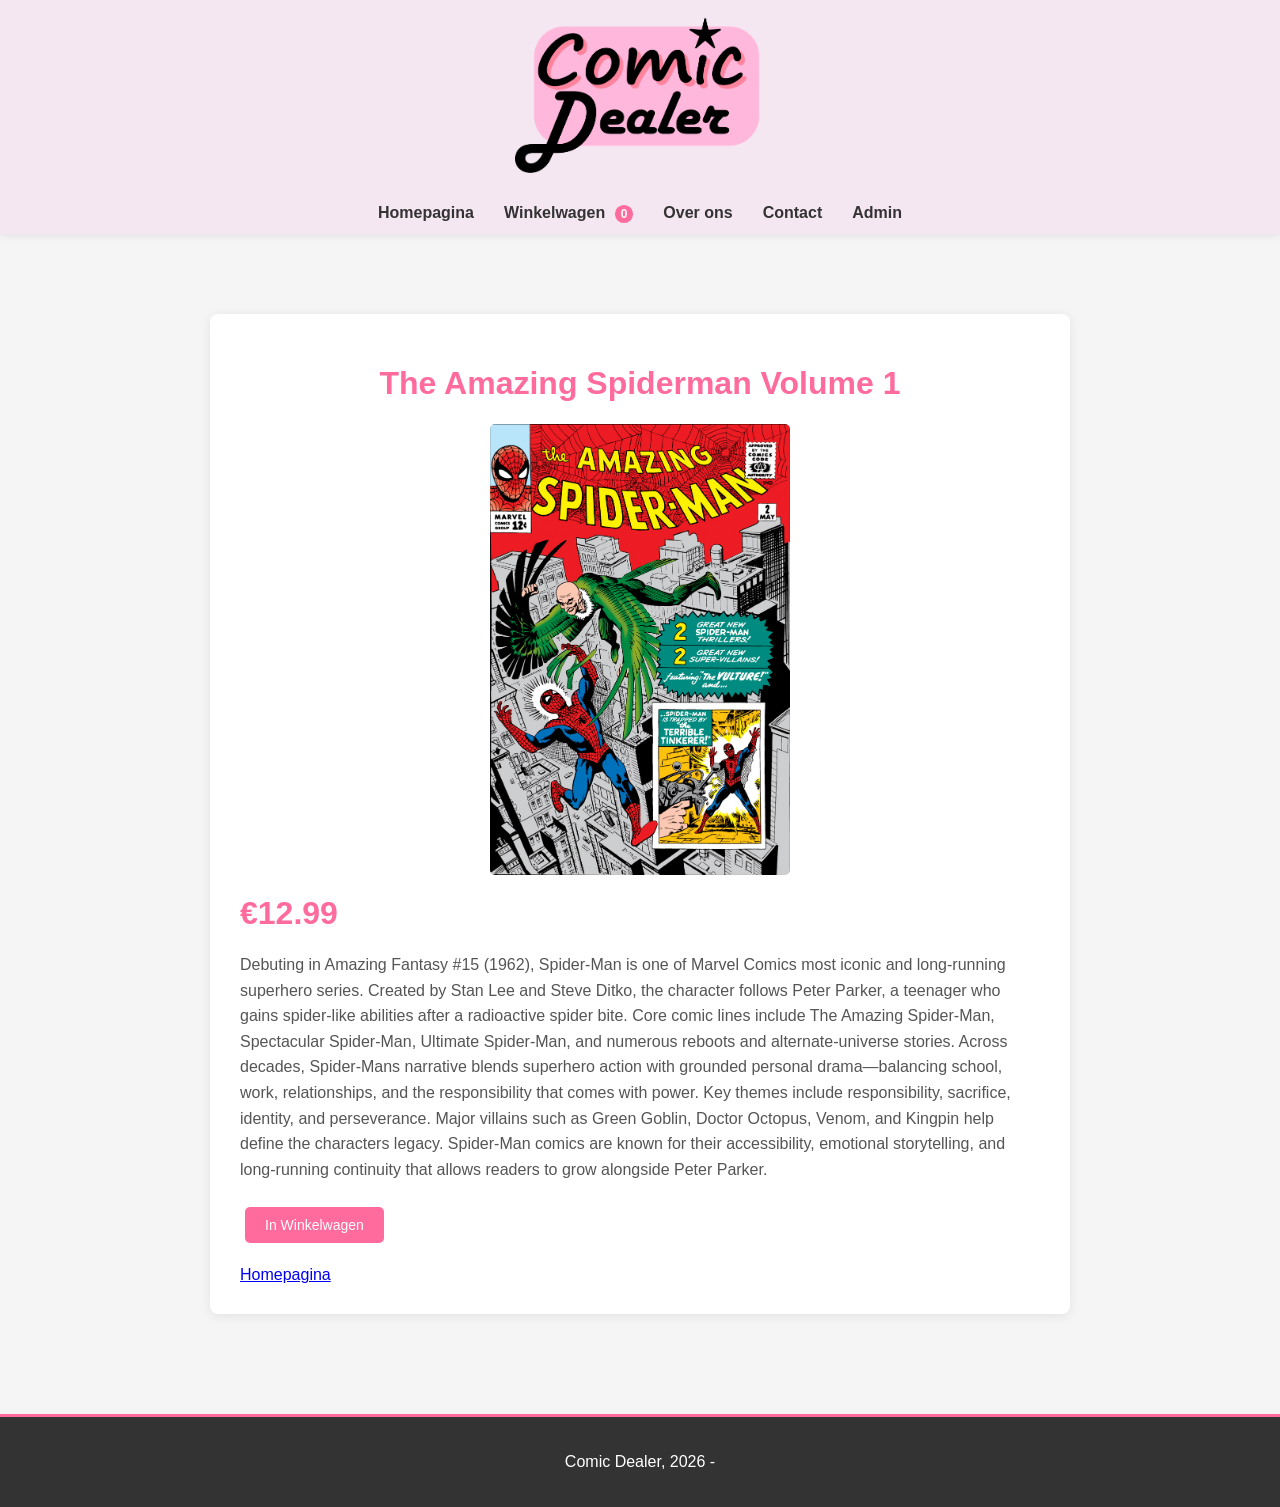
<file: product-4.html>
<!doctype html>
<html lang="en">
  <head>
    <meta charset="UTF-8" />
    <meta name="viewport" content="width=device-width, initial-scale=1.0" />
    <title>Jujutsu Kaisen Volume 4</title>
    <link rel="stylesheet" href="style.css" />
  </head>
  <body>
    <div id="header">
      <img
        src="img/logo.png"
        alt="Comic Dealer Logo"
        width="200"
        class="logo"
      />

      <nav>
        <a href="index.html">Homepagina</a>
        <a href="cart.html">Winkelwagen <span class="aantal">0</span></a>
        <a href="over-ons.html">Over ons</a>
        <a href="contact.html">Contact</a>
        <a href="admin.html">Admin</a>
      </nav>
    </div>

    <main>
      <div class="product-detail">
        <h1>The Amazing Spiderman Volume 1</h1>
        <img src="img/boeken/book4.jpg" alt="The Amazing Spiderman Volume 1" />
        <p class="prijs">€12.99</p>

        <div class="Beschrijving">
          <p>
            Debuting in Amazing Fantasy #15 (1962), Spider-Man is one of Marvel
            Comics most iconic and long-running superhero series. Created by
            Stan Lee and Steve Ditko, the character follows Peter Parker, a
            teenager who gains spider-like abilities after a radioactive spider
            bite. Core comic lines include The Amazing Spider-Man, Spectacular
            Spider-Man, Ultimate Spider-Man, and numerous reboots and
            alternate-universe stories. Across decades, Spider-Mans narrative
            blends superhero action with grounded personal drama—balancing
            school, work, relationships, and the responsibility that comes with
            power. Key themes include responsibility, sacrifice, identity, and
            perseverance. Major villains such as Green Goblin, Doctor Octopus,
            Venom, and Kingpin help define the characters legacy. Spider-Man
            comics are known for their accessibility, emotional storytelling,
            and long-running continuity that allows readers to grow alongside
            Peter Parker.
          </p>
        </div>

        <button onclick="addToCart(4)">In Winkelwagen</button>
        <br /><br />
        <a href="index.html">Homepagina</a>
      </div>
    </main>

    <footer>
      <p>Comic Dealer, 2026 -</p>
    </footer>

    <script src="script.js"></script>
  </body>
</html>
</file>
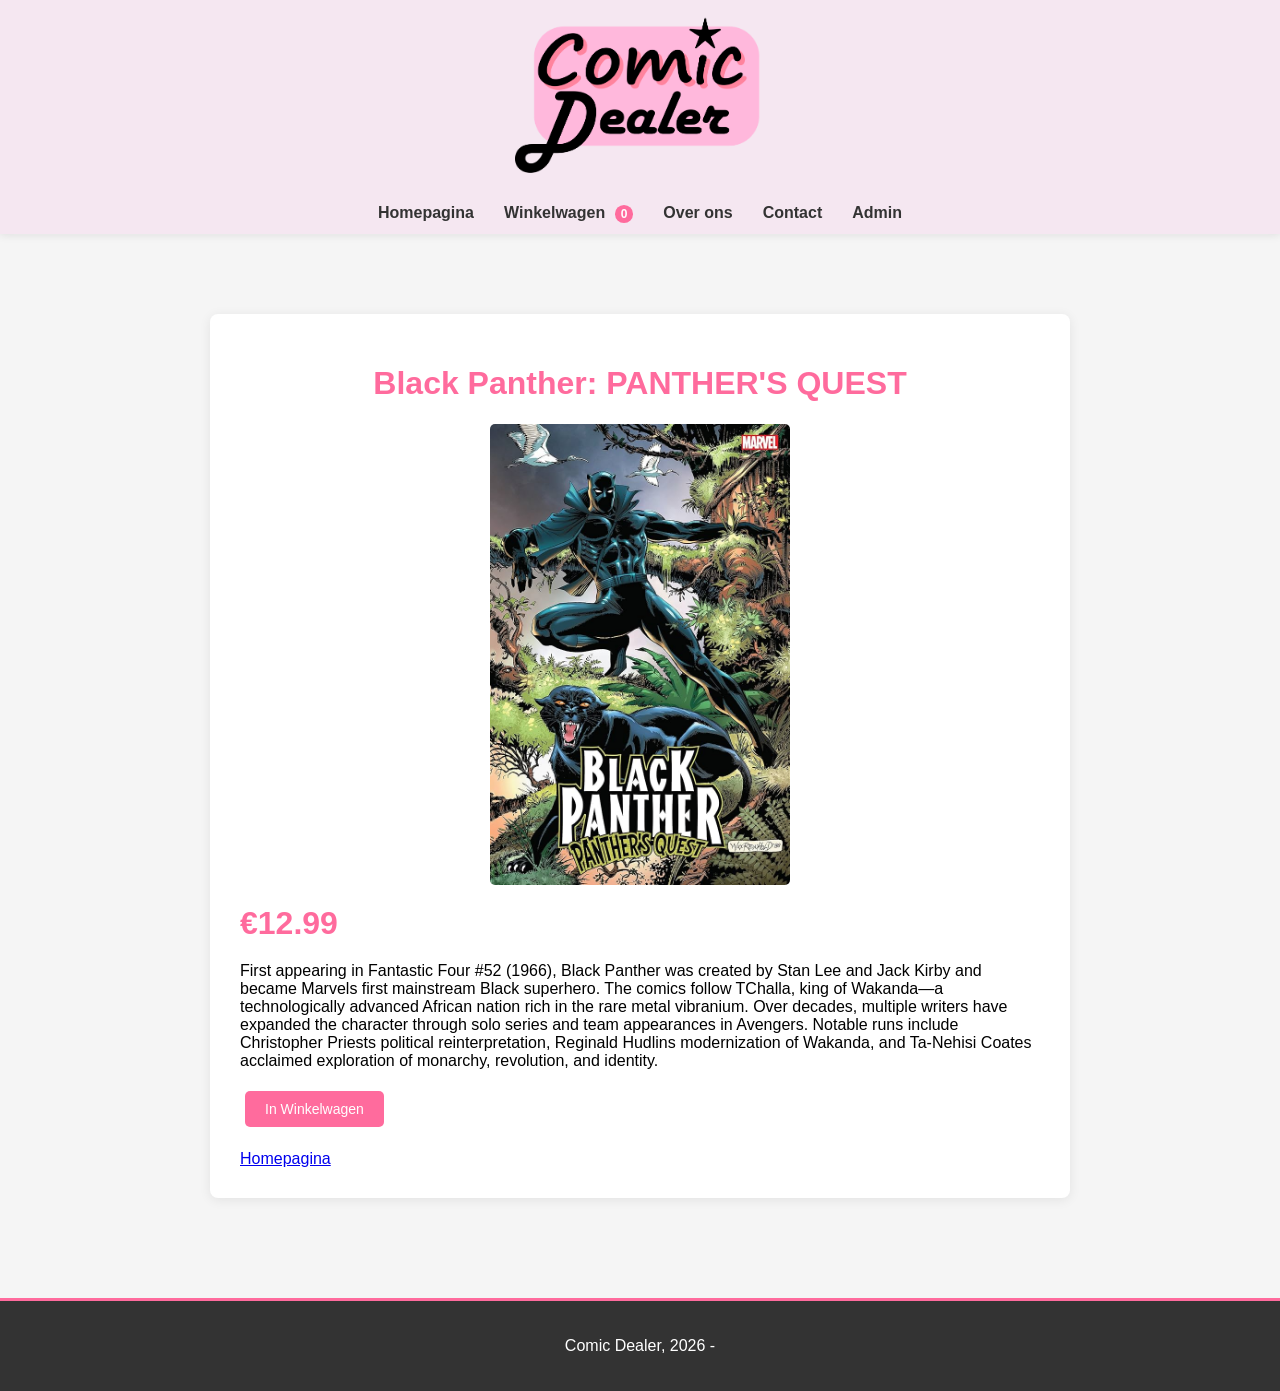
<file: product-5.html>
<!doctype html>
<html lang="en">
  <head>
    <meta charset="UTF-8" />
    <meta name="viewport" content="width=device-width, initial-scale=1.0" />
    <title>Jujutsu Kaisen Volume 5</title>
    <link rel="stylesheet" href="style.css" />
  </head>
  <body>
    <div id="header">
      <img
        src="img/logo.png"
        alt="Comic Dealer Logo"
        width="200"
        class="logo"
      />

      <nav>
        <a href="index.html">Homepagina</a>
        <a href="cart.html">Winkelwagen <span class="aantal">0</span></a>
        <a href="over-ons.html">Over ons</a>
        <a href="contact.html">Contact</a>
        <a href="admin.html">Admin</a>
      </nav>
    </div>

    <main>
      <div class="product-detail">
        <h1>Black Panther: PANTHER'S QUEST</h1>
        <img src="img/boeken/book5.jpg" alt="Black Panther: PANTHER'S QUEST" />
        <p class="prijs">€12.99</p>

        <div class="description">
          <p>
            First appearing in Fantastic Four #52 (1966), Black Panther was
            created by Stan Lee and Jack Kirby and became Marvels first
            mainstream Black superhero. The comics follow TChalla, king of
            Wakanda—a technologically advanced African nation rich in the rare
            metal vibranium. Over decades, multiple writers have expanded the
            character through solo series and team appearances in Avengers.
            Notable runs include Christopher Priests political reinterpretation,
            Reginald Hudlins modernization of Wakanda, and Ta-Nehisi Coates
            acclaimed exploration of monarchy, revolution, and identity.
          </p>
        </div>

        <button onclick="addToCart(5)">In Winkelwagen</button>
        <br /><br />
        <a href="index.html">Homepagina</a>
      </div>
    </main>

    <footer>
      <p>Comic Dealer, 2026 -</p>
    </footer>

    <script src="script.js"></script>
  </body>
</html>
</file>
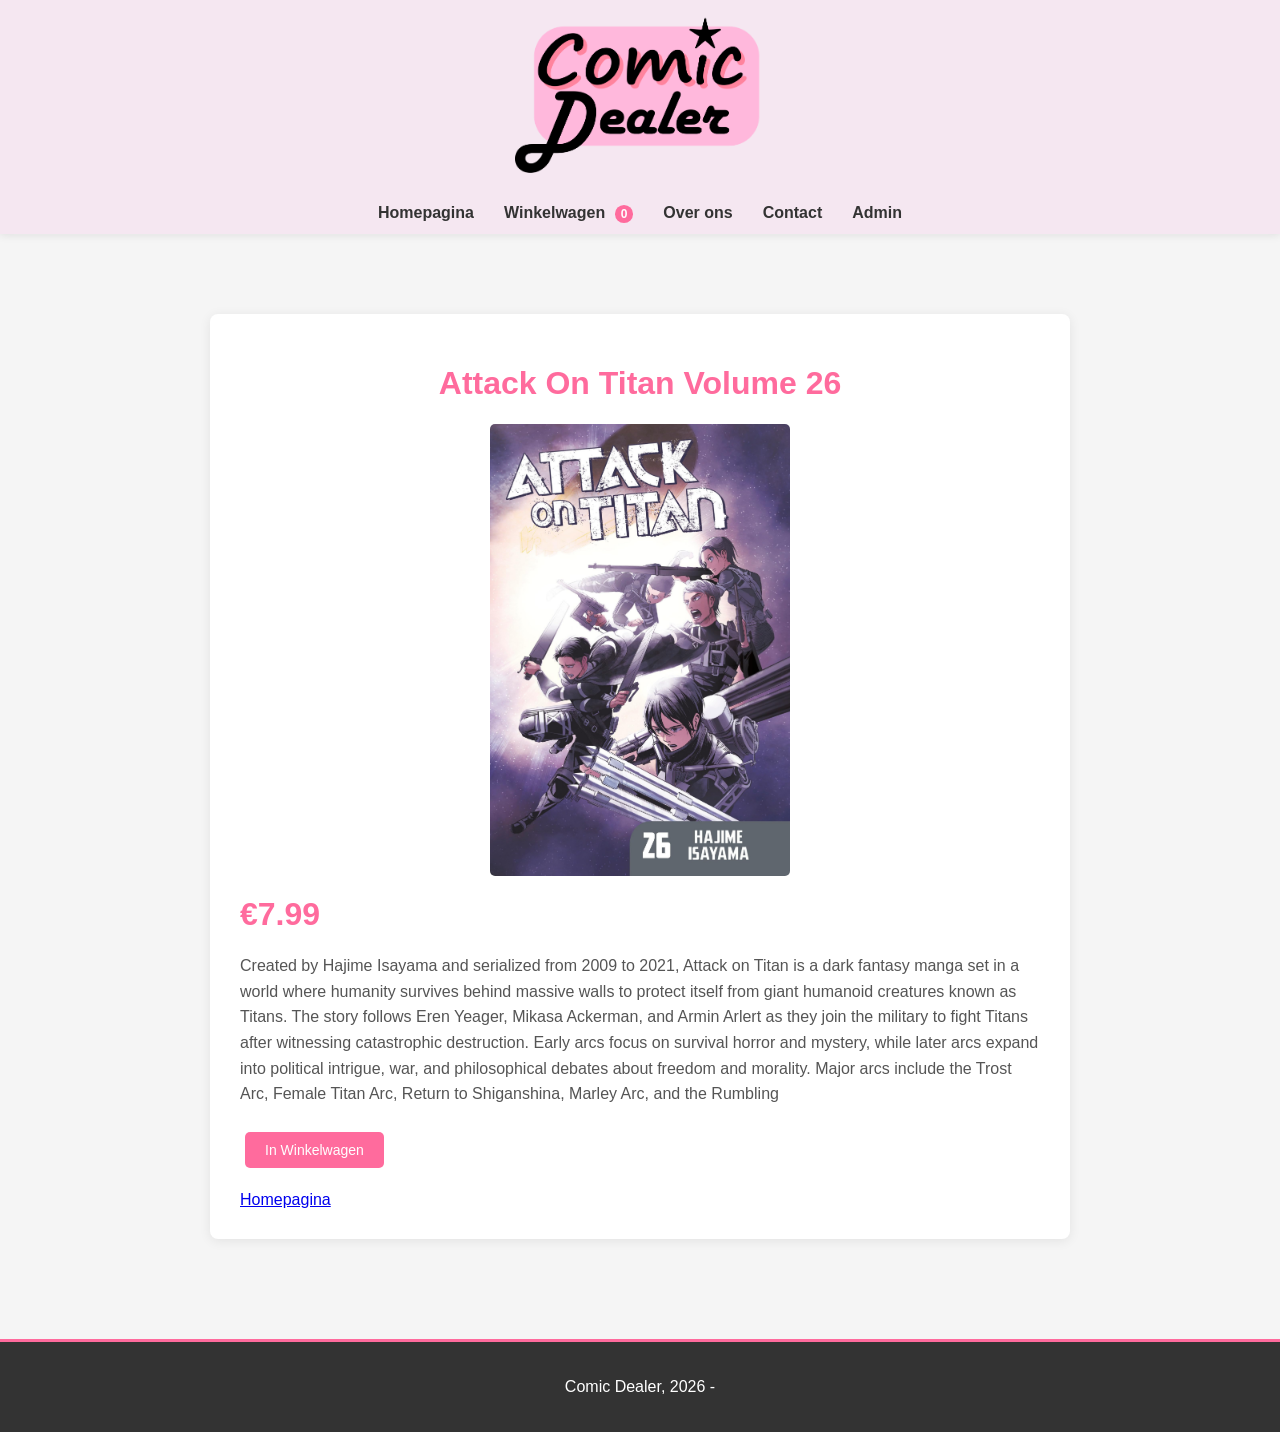
<file: product-6.html>
<!doctype html>
<html lang="en">
  <head>
    <meta charset="UTF-8" />
    <meta name="viewport" content="width=device-width, initial-scale=1.0" />
    <title>Attack On Titan Volume 26</title>
    <link rel="stylesheet" href="style.css" />
  </head>
  <body>
    <div id="header">
      <img
        src="img/logo.png"
        alt="Comic Dealer Logo"
        width="200"
        class="logo"
      />
      <nav>
        <a href="index.html">Homepagina</a>
        <a href="cart.html">Winkelwagen <span class="aantal">0</span></a>
        <a href="over-ons.html">Over ons</a>
        <a href="contact.html">Contact</a>
        <a href="admin.html">Admin</a>
      </nav>
    </div>

    <main>
      <div class="product-detail">
        <h1>Attack On Titan Volume 26</h1>

        <img src="img/boeken/book6.jpg" alt="Attack On Titan Volume 26" />
        <p class="prijs">€7.99</p>

        <div class="Beschrijving">
          <p>
            Created by Hajime Isayama and serialized from 2009 to 2021, Attack
            on Titan is a dark fantasy manga set in a world where humanity
            survives behind massive walls to protect itself from giant humanoid
            creatures known as Titans. The story follows Eren Yeager, Mikasa
            Ackerman, and Armin Arlert as they join the military to fight Titans
            after witnessing catastrophic destruction. Early arcs focus on
            survival horror and mystery, while later arcs expand into political
            intrigue, war, and philosophical debates about freedom and morality.
            Major arcs include the Trost Arc, Female Titan Arc, Return to
            Shiganshina, Marley Arc, and the Rumbling
          </p>
        </div>

        <button onclick="addToCart(6)">In Winkelwagen</button>
        <br /><br />
        <a href="index.html">Homepagina</a>
      </div>
    </main>

    <footer>
      <p>Comic Dealer, 2026 -</p>
    </footer>

    <script src="script.js"></script>
  </body>
</html>
</file>
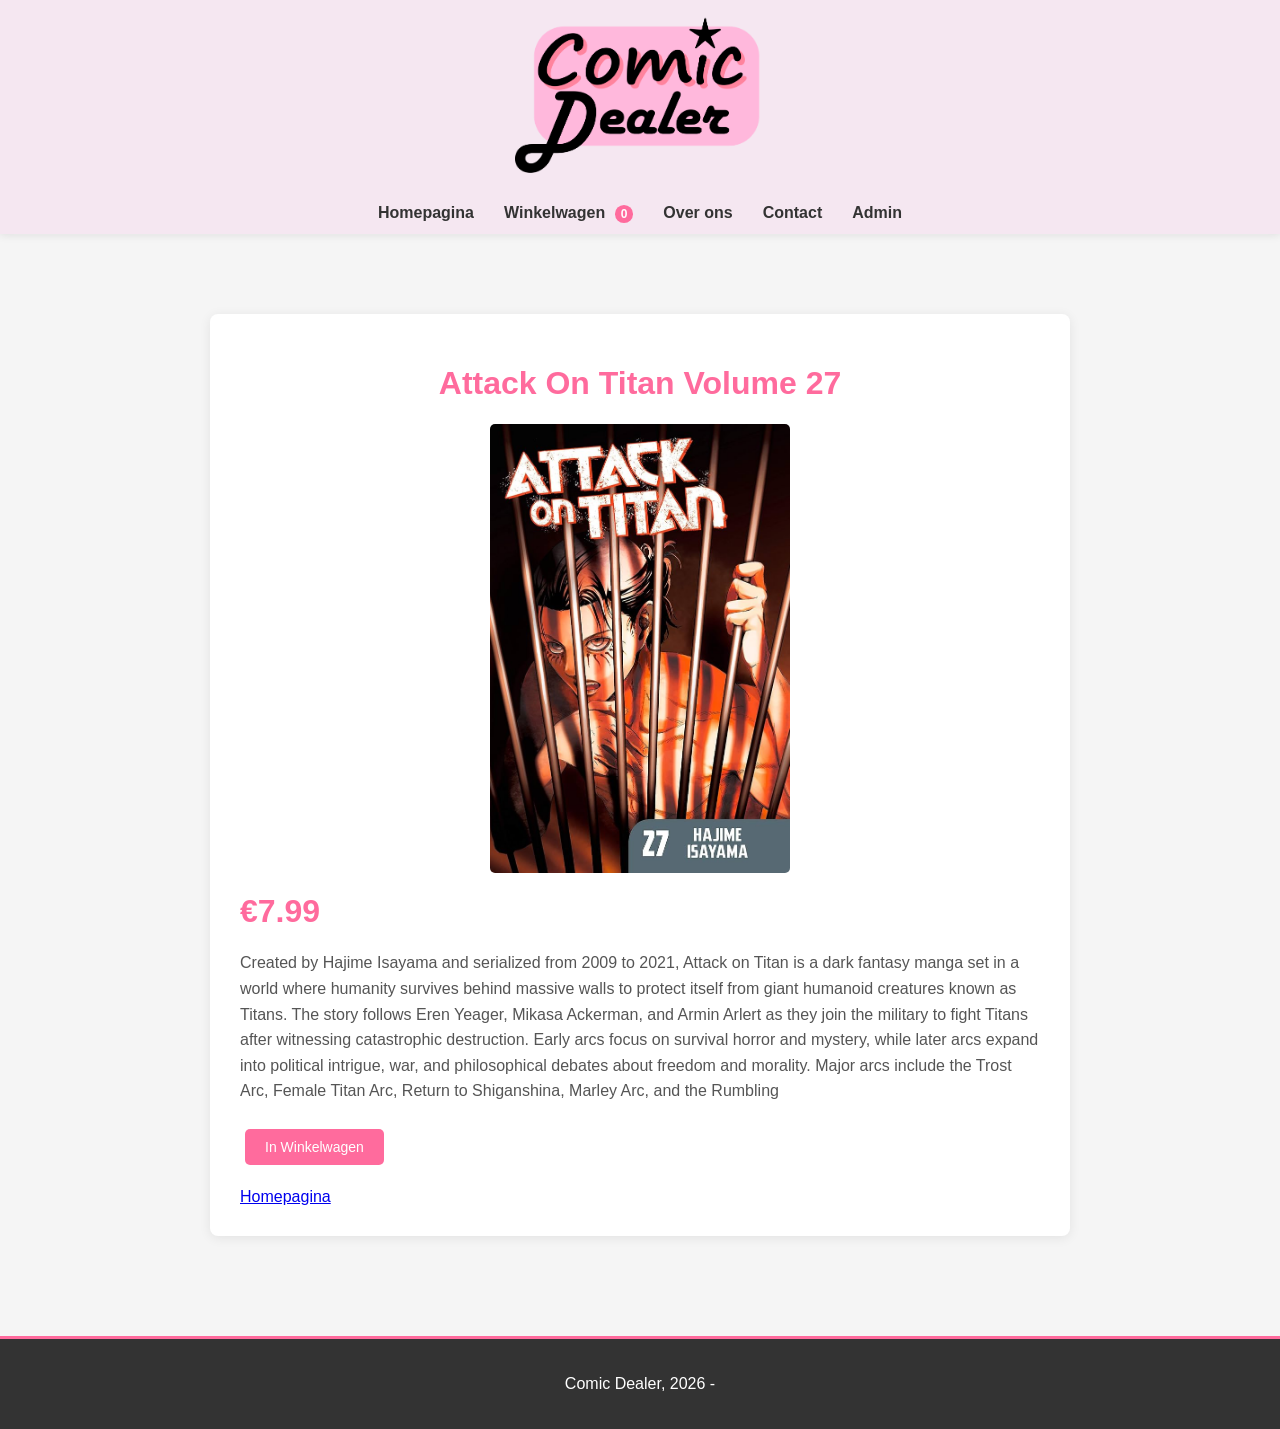
<file: product-7.html>
<!doctype html>
<html lang="en">
  <head>
    <meta charset="UTF-8" />
    <meta name="viewport" content="width=device-width, initial-scale=1.0" />
    <title>Attack On Titan Volume 27</title>
    <link rel="stylesheet" href="style.css" />
  </head>
  <body>
    <div id="header">
      <img
        src="img/logo.png"
        alt="Comic Dealer Logo"
        width="200"
        class="logo"
      />
      <nav>
        <a href="index.html">Homepagina</a>
        <a href="cart.html">Winkelwagen <span class="aantal">0</span></a>
        <a href="over-ons.html">Over ons</a>
        <a href="contact.html">Contact</a>
        <a href="admin.html">Admin</a>
      </nav>
    </div>

    <main>
      <div class="product-detail">
        <h1>Attack On Titan Volume 27</h1>
        <img src="img/boeken/book7.jpg" alt="Attack On Titan Volume 27" />
        <p class="prijs">€7.99</p>
        <div class="Beschrijving">
          <p>
            Created by Hajime Isayama and serialized from 2009 to 2021, Attack
            on Titan is a dark fantasy manga set in a world where humanity
            survives behind massive walls to protect itself from giant humanoid
            creatures known as Titans. The story follows Eren Yeager, Mikasa
            Ackerman, and Armin Arlert as they join the military to fight Titans
            after witnessing catastrophic destruction. Early arcs focus on
            survival horror and mystery, while later arcs expand into political
            intrigue, war, and philosophical debates about freedom and morality.
            Major arcs include the Trost Arc, Female Titan Arc, Return to
            Shiganshina, Marley Arc, and the Rumbling
          </p>
        </div>
        <button onclick="addToCart(7)">In Winkelwagen</button>
        <br /><br />
        <a href="index.html">Homepagina</a>
      </div>
    </main>
    <footer>
      <p>Comic Dealer, 2026 -</p>
    </footer>
    <script src="script.js"></script>
  </body>
</html>
</file>
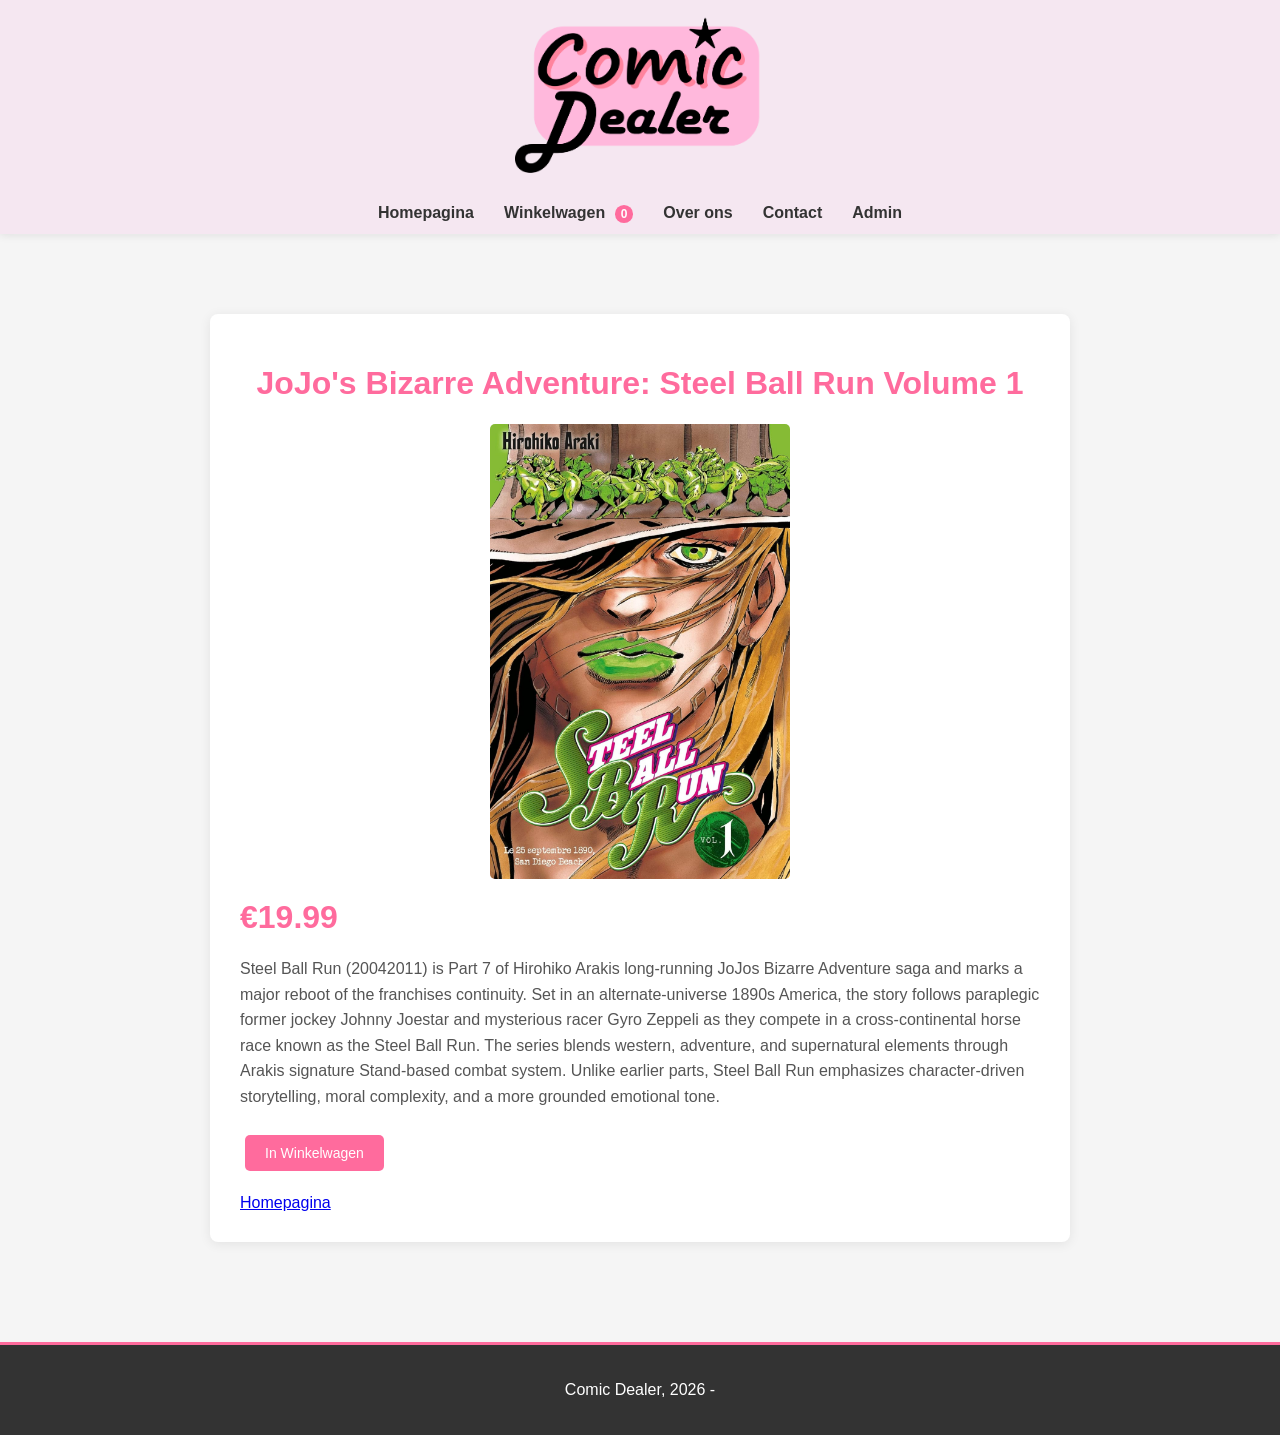
<file: product-8.html>
<!doctype html>
<html lang="en">
  <head>
    <meta charset="UTF-8" />
    <meta name="viewport" content="width=device-width, initial-scale=1.0" />
    <title>JoJo's Bizarre Adventure: Steel Ball Run Volume 1</title>
    <link rel="stylesheet" href="style.css" />
  </head>
  <body>
    <div id="header">
      <img
        src="img/logo.png"
        alt="Comic Dealer Logo"
        width="200"
        class="logo"
      />
      <nav>
        <a href="index.html">Homepagina</a>
        <a href="cart.html">Winkelwagen <span class="aantal">0</span></a>
        <a href="over-ons.html">Over ons</a>
        <a href="contact.html">Contact</a>
        <a href="admin.html">Admin</a>
      </nav>
    </div>
    <main>
      <div class="product-detail">
        <h1>JoJo's Bizarre Adventure: Steel Ball Run Volume 1</h1>
        <img
          src="img/boeken/book8.jpg"
          alt="JoJo's Bizarre Adventure: Steel Ball Run Volume 1"
        />
        <p class="prijs">€19.99</p>
        <div class="Beschrijving">
          <p>
            Steel Ball Run (20042011) is Part 7 of Hirohiko Arakis long-running
            JoJos Bizarre Adventure saga and marks a major reboot of the
            franchises continuity. Set in an alternate-universe 1890s America,
            the story follows paraplegic former jockey Johnny Joestar and
            mysterious racer Gyro Zeppeli as they compete in a cross-continental
            horse race known as the Steel Ball Run. The series blends western,
            adventure, and supernatural elements through Arakis signature
            Stand-based combat system. Unlike earlier parts, Steel Ball Run
            emphasizes character-driven storytelling, moral complexity, and a
            more grounded emotional tone.
          </p>
        </div>
        <button onclick="addToCart(8)">In Winkelwagen</button>
        <br /><br />
        <a href="index.html">Homepagina</a>
      </div>
    </main>
    <footer>
      <p>Comic Dealer, 2026 -</p>
    </footer>
    <script src="script.js"></script>
  </body>
</html>
</file>
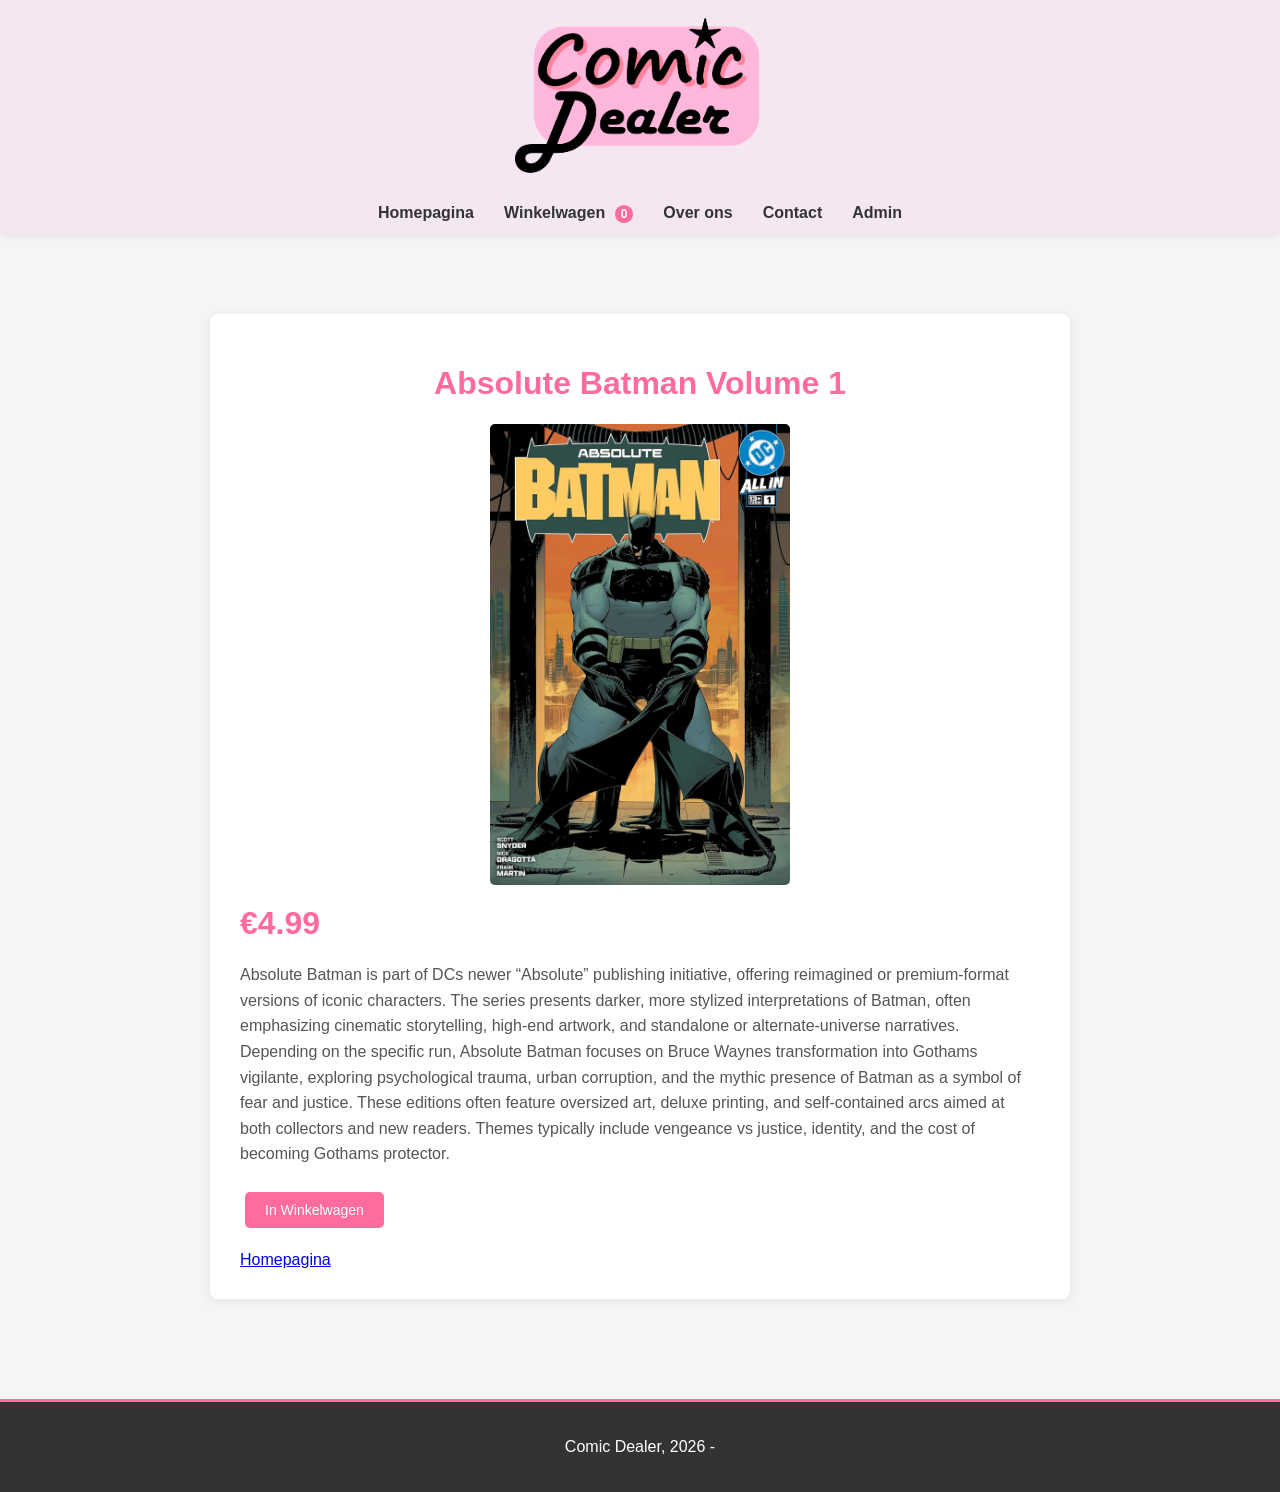
<file: product-9.html>
<!doctype html>
<html lang="en">
  <head>
    <meta charset="UTF-8" />
    <meta name="viewport" content="width=device-width, initial-scale=1.0" />
    <title>Absolute Batman Volume 1</title>
    <link rel="stylesheet" href="style.css" />
  </head>
  <body>
    <div id="header">
      <img
        src="img/logo.png"
        alt="Comic Dealer Logo"
        width="200"
        class="logo"
      />
      <nav>
        <a href="index.html">Homepagina</a>
        <a href="cart.html">Winkelwagen <span class="aantal">0</span></a>
        <a href="over-ons.html">Over ons</a>
        <a href="contact.html">Contact</a>
        <a href="admin.html">Admin</a>
      </nav>
    </div>
    <main>
      <div class="product-detail">
        <h1>Absolute Batman Volume 1</h1>
        <img src="img/boeken/book9.jpg" alt="Absolute Batman Volume 1" />
        <p class="prijs">€4.99</p>
        <div class="Beschrijving">
          <p>
            Absolute Batman is part of DCs newer “Absolute” publishing
            initiative, offering reimagined or premium-format versions of iconic
            characters. The series presents darker, more stylized
            interpretations of Batman, often emphasizing cinematic storytelling,
            high-end artwork, and standalone or alternate-universe narratives.
            Depending on the specific run, Absolute Batman focuses on Bruce
            Waynes transformation into Gothams vigilante, exploring
            psychological trauma, urban corruption, and the mythic presence of
            Batman as a symbol of fear and justice. These editions often feature
            oversized art, deluxe printing, and self-contained arcs aimed at
            both collectors and new readers. Themes typically include vengeance
            vs justice, identity, and the cost of becoming Gothams protector.
          </p>
        </div>
        <button onclick="addToCart(9)">In Winkelwagen</button>
        <br /><br />
        <a href="index.html">Homepagina</a>
      </div>
    </main>
    <footer>
      <p>Comic Dealer, 2026 -</p>
    </footer>
    <script src="script.js"></script>
  </body>
</html>
</file>
<file: style.css>
html {
  scroll-behavior: smooth;
}

::selection {
  background-color: rgba(255, 107, 157, 0.2);
}

body {
  font-family: Arial, sans-serif;
  margin: 0;
  padding: 0;
  background-color: #f5f5f5;
}

#header {
  background-color: rgb(245, 231, 241);
  padding: 12px;
  text-align: center;
  box-shadow: 0 2px 8px rgba(0, 0, 0, 0.08);
}

.logo {
  display: block;
  margin: 0 auto 15px auto;
  width: 250px;
  transition: transform 0.3s;
}

/*NOTE TO SELF: Niet vergeten kleuren te checken en te laten passen bij elkaar!*/

.logo:hover {
  transform: scale(1.1);
}

nav {
  display: flex;
  justify-content: center;
  gap: 30px;
  flex-wrap: wrap;
}

.shoppen {
  text-align: center;
  margin-top: 30px;
}

.slogan {
  font-size: 18px;
  color: #ff6b9d;
  display: flex;
  justify-content: center;
  align-items: center;
}

nav a {
  text-decoration: none;
  color: #333;
  font-weight: bold;
  position: relative;
  transition: color 0.2s;
}

nav a::after {
  content: "";
  position: absolute;
  bottom: -3px;
  left: 0;
  width: 0;
  height: 2px;
  background-color: #ff6b9d;
  transition: width 0.25s;
}

nav a:hover::after {
  width: 100%;
}

nav a:hover {
  color: #ff6b9d;
}

.aantal {
  background-color: #ff6b9d;
  color: white;
  border-radius: 50%;
  padding: 2px 6px;
  font-size: 12px;
  margin-left: 5px;
}

main {
  max-width: 1000px;
  margin: 30px auto;
  padding: 20px;
}

h1 {
  text-align: center;
  color: #000000;
}

h2 {
  color: #ff6b9d;
  border-bottom: 2px solid #ff6b9d;
  padding-bottom: 10px;
  font-size: 30px;
}

h3 {
  color: #ff6b9d;
  margin-top: 30px;
}

#boeken {
  display: grid;
  grid-template-columns: repeat(auto-fit, minmax(250px, 1fr));
  gap: 23px;
  margin-top: 20px;
}

.product {
  background-color: white;
  padding: 20px;
  border-radius: 12px;
  text-align: center;
  box-shadow: 0 2px 8px rgba(0, 0, 0, 0.08);
  transition: transform 0.25s, box-shadow 0.25s;
  overflow: hidden;
}

.product:hover {
  transform: translateY(-5px);
  box-shadow: 0 10px 28px rgba(0, 0, 0, 0.14);
}

.product-img {
  width: 100%;
  max-width: 200px;
  height: auto;
  margin-bottom: 15px;
  border-radius: 5px;
  transition: transform 0.3s;
}

.product-img:hover {
  transform: scale(1.1);
}

.product h3 {
  color: #333;
  margin-bottom: 10px;
}

.reset {
  margin-top: 20px;
}

.product .prijs {
  font-size: 24px;
  color: #ff6b9d;
  font-weight: bold;
  margin: 10px 0;
}

.product a {
  display: block;
  margin-top: 10px;
  color: #666;
  font-size: 14px;
  transition: color 0.2s;
}

.product a:hover {
  color: #ff6b9d;
}

button {
  background-color: #ff6b9d;
  color: white;
  border: none;
  padding: 10px 20px;
  border-radius: 5px;
  cursor: pointer;
  font-size: 14px;
  margin: 5px;
  transition: background-color 0.2s, transform 0.15s;
}

button:active {
  transform: scale(0.96);
}

button:hover {
  background-color: #c42a53;
}

#wagen-items {
  background-color: white;
  padding: 20px;
  border-radius: 8px;
  margin-top: 20px;
  box-shadow: 0 2px 12px rgba(0, 0, 0, 0.08);
}

.wagen-item {
  padding: 15px;
  border-bottom: 1px solid #eee;
  display: flex;
  justify-content: space-between;
  align-items: center;
  transition: background-color 0.2s;
}

.wagen-item:hover {
  background-color: #fdf5f8;
}

.total {
  padding: 20px;
  text-align: right;
  font-size: 20px;
  color: #ff6b9d;
}

.wagen-acties {
  text-align: center;
  margin-top: 30px;
}

.admin-section {
  background-color: white;
  padding: 20px;
  border-radius: 8px;
  margin-bottom: 20px;
  box-shadow: 0 2px 12px rgba(0, 0, 0, 0.08);
}

.admin-item {
  padding: 15px;
  border-bottom: 1px solid #eee;
  display: flex;
  justify-content: space-between;
  align-items: center;
  transition: background-color 0.2s;
}

.admin-item:hover {
  background-color: #fdf5f8;
}

.admin-item button {
  margin-left: 10px;
}

.admin-item {
  display: flex;
  justify-content: space-between;
}

.form-group {
  margin-bottom: 15px;
}

.form-group label {
  display: block;
  margin-bottom: 5px;
  font-weight: bold;
}

input,
textarea {
  width: 100%;
  padding: 10px;
  border: 1px solid #ddd;
  border-radius: 5px;
  font-size: 14px;
  box-sizing: border-box;
}

textarea {
  resize: vertical;
  min-height: 100px;
}

input:focus,
textarea:focus {
  outline: none;
  border-color: #ff6b9d;
  box-shadow: 0 0 0 3px rgba(255, 107, 157, 0.15);
}

.contact-div,
.over-ons-container {
  max-width: 700px;
  margin: 30px auto;
  background-color: white;
  padding: 30px;
  border-radius: 8px;
  box-shadow: 0 2px 12px rgba(0, 0, 0, 0.08);
}

.contact-info {
  margin-top: 30px;
  padding: 20px;
  background-color: #ffe6f0;
  border-radius: 5px;
}

footer {
  background-color: #333;
  color: white;
  text-align: center;
  padding: 20px;
  margin-top: 50px;
  border-top: 3px solid #ff6b9d;
}

.product-detail {
  max-width: 800px;
  margin: 30px auto;
  background-color: white;
  padding: 30px;
  border-radius: 8px;
  box-shadow: 0 2px 12px rgba(0, 0, 0, 0.08);
}

.product-detail img {
  max-width: 300px;
  display: block;
  margin: 20px auto;
  border-radius: 5px;
  transition: transform 0.3s;
}

.product-detail img:hover {
  transform: scale(1.05);
}

.product-detail h1 {
  color: #ff6b9d;
}

.product-detail .prijs {
  font-size: 32px;
  color: #ff6b9d;
  font-weight: bold;
  margin: 20px 0;
}

.product-detail .Beschrijving {
  line-height: 1.6;
  color: #555;
  margin: 20px 0;
}

@media (max-width: 768px) {
  nav {
    flex-direction: column;
    gap: 15px;
  }

  #boeken {
    grid-template-columns: 1fr;
  }

  .wagen-item,
  .admin-item {
    flex-direction: column;
    align-items: flex-start;
  }
}
</file>
